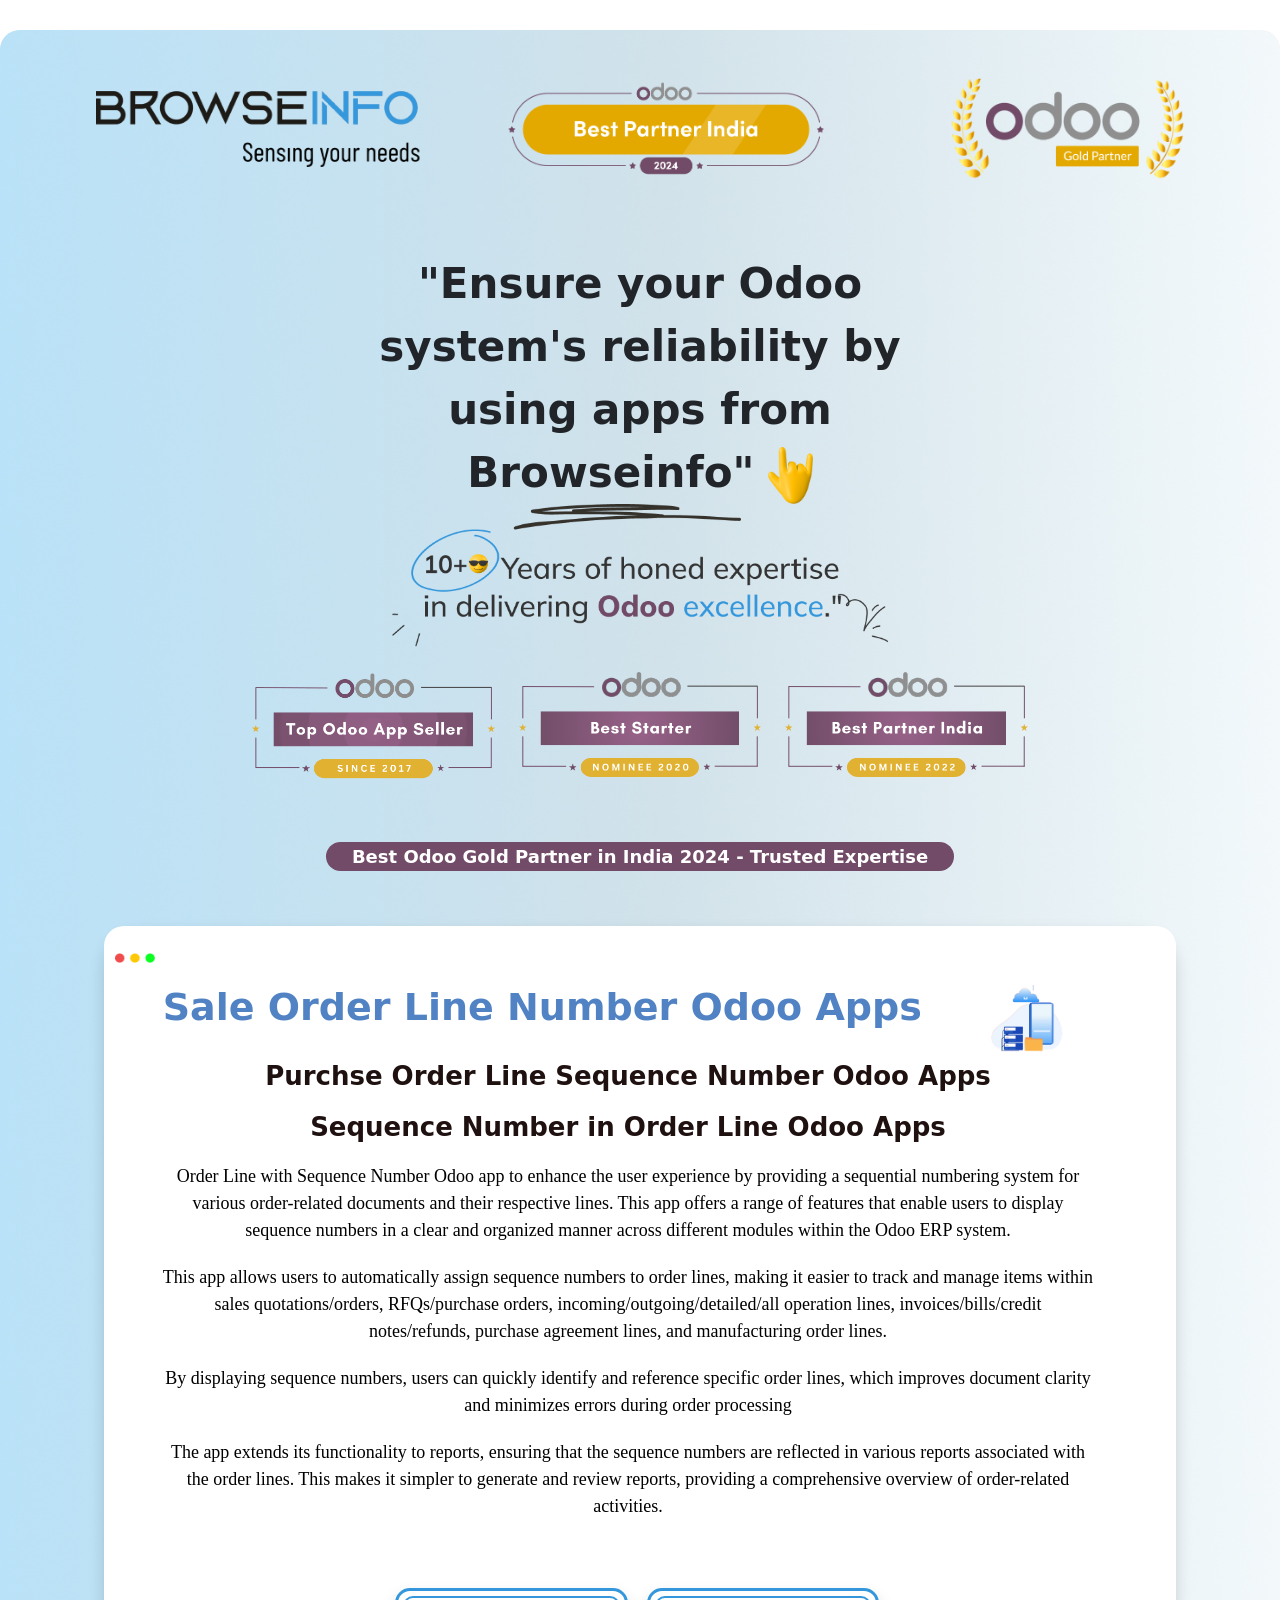
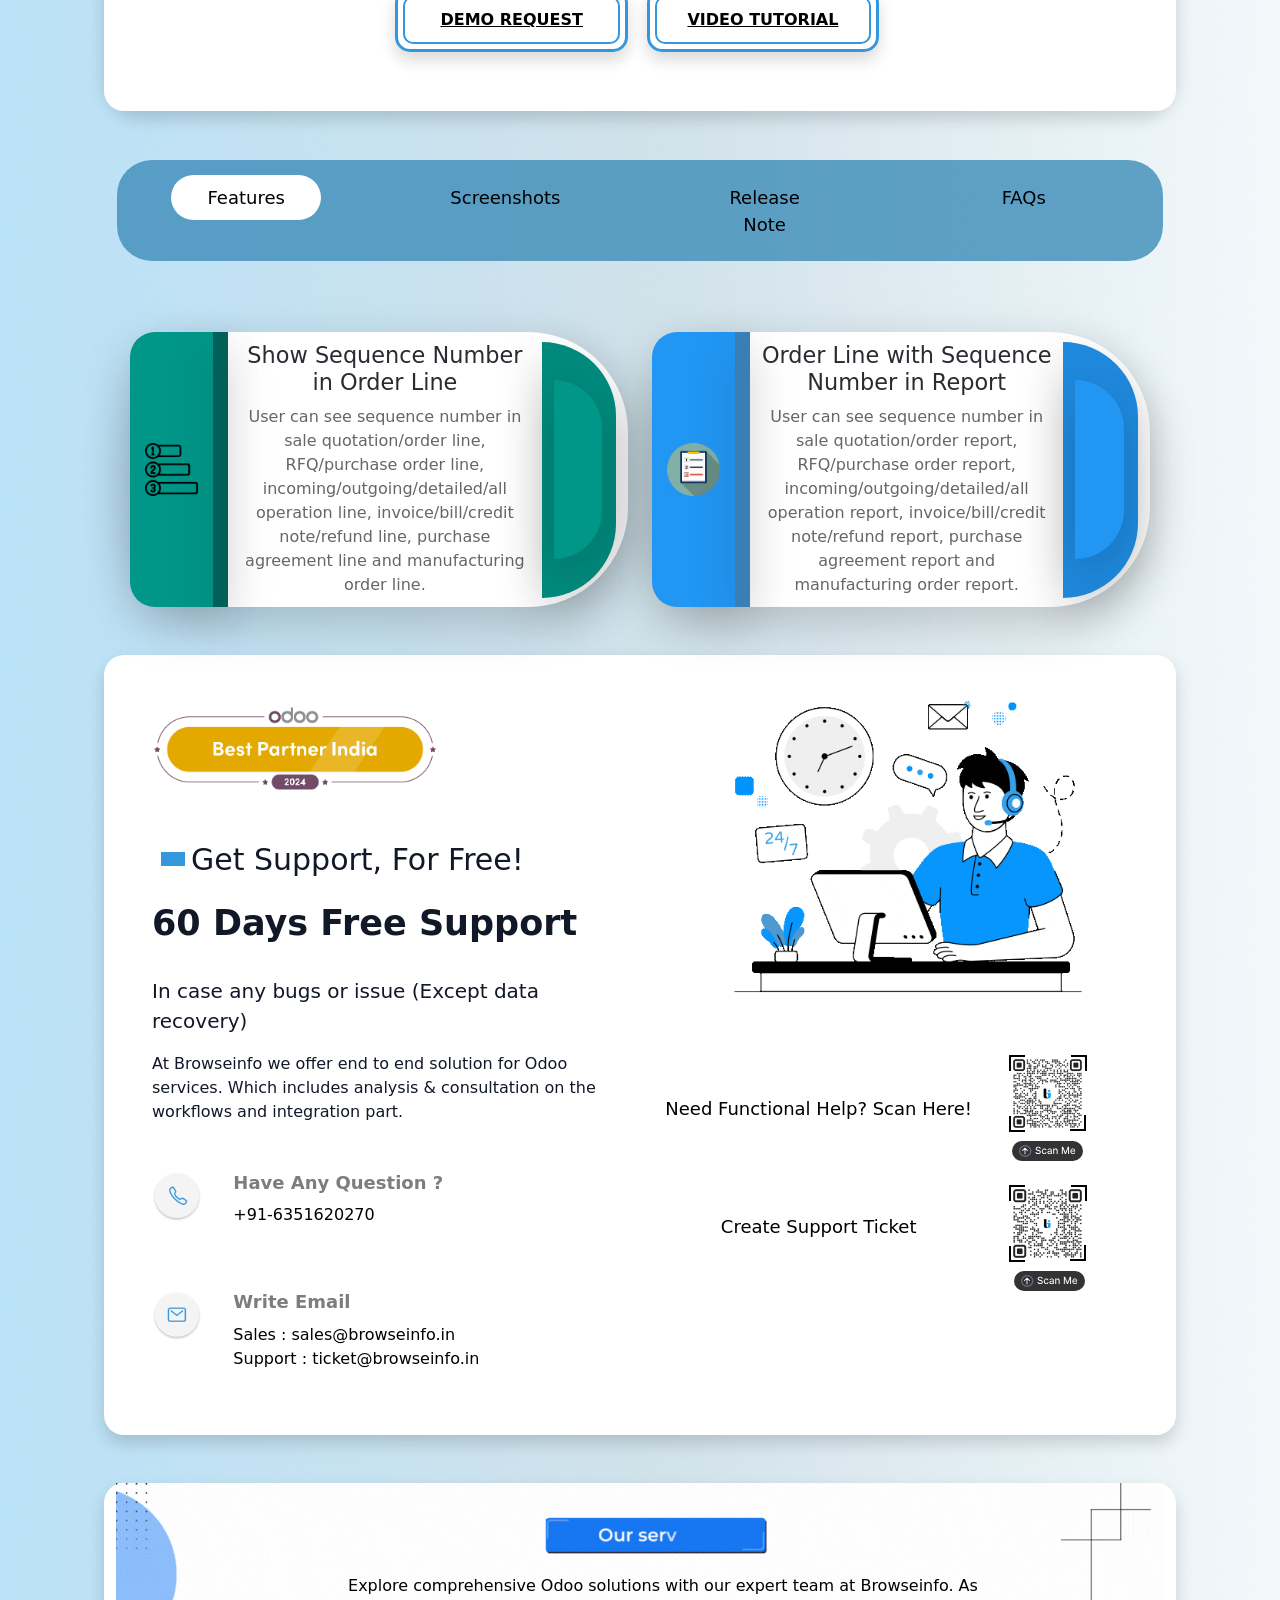
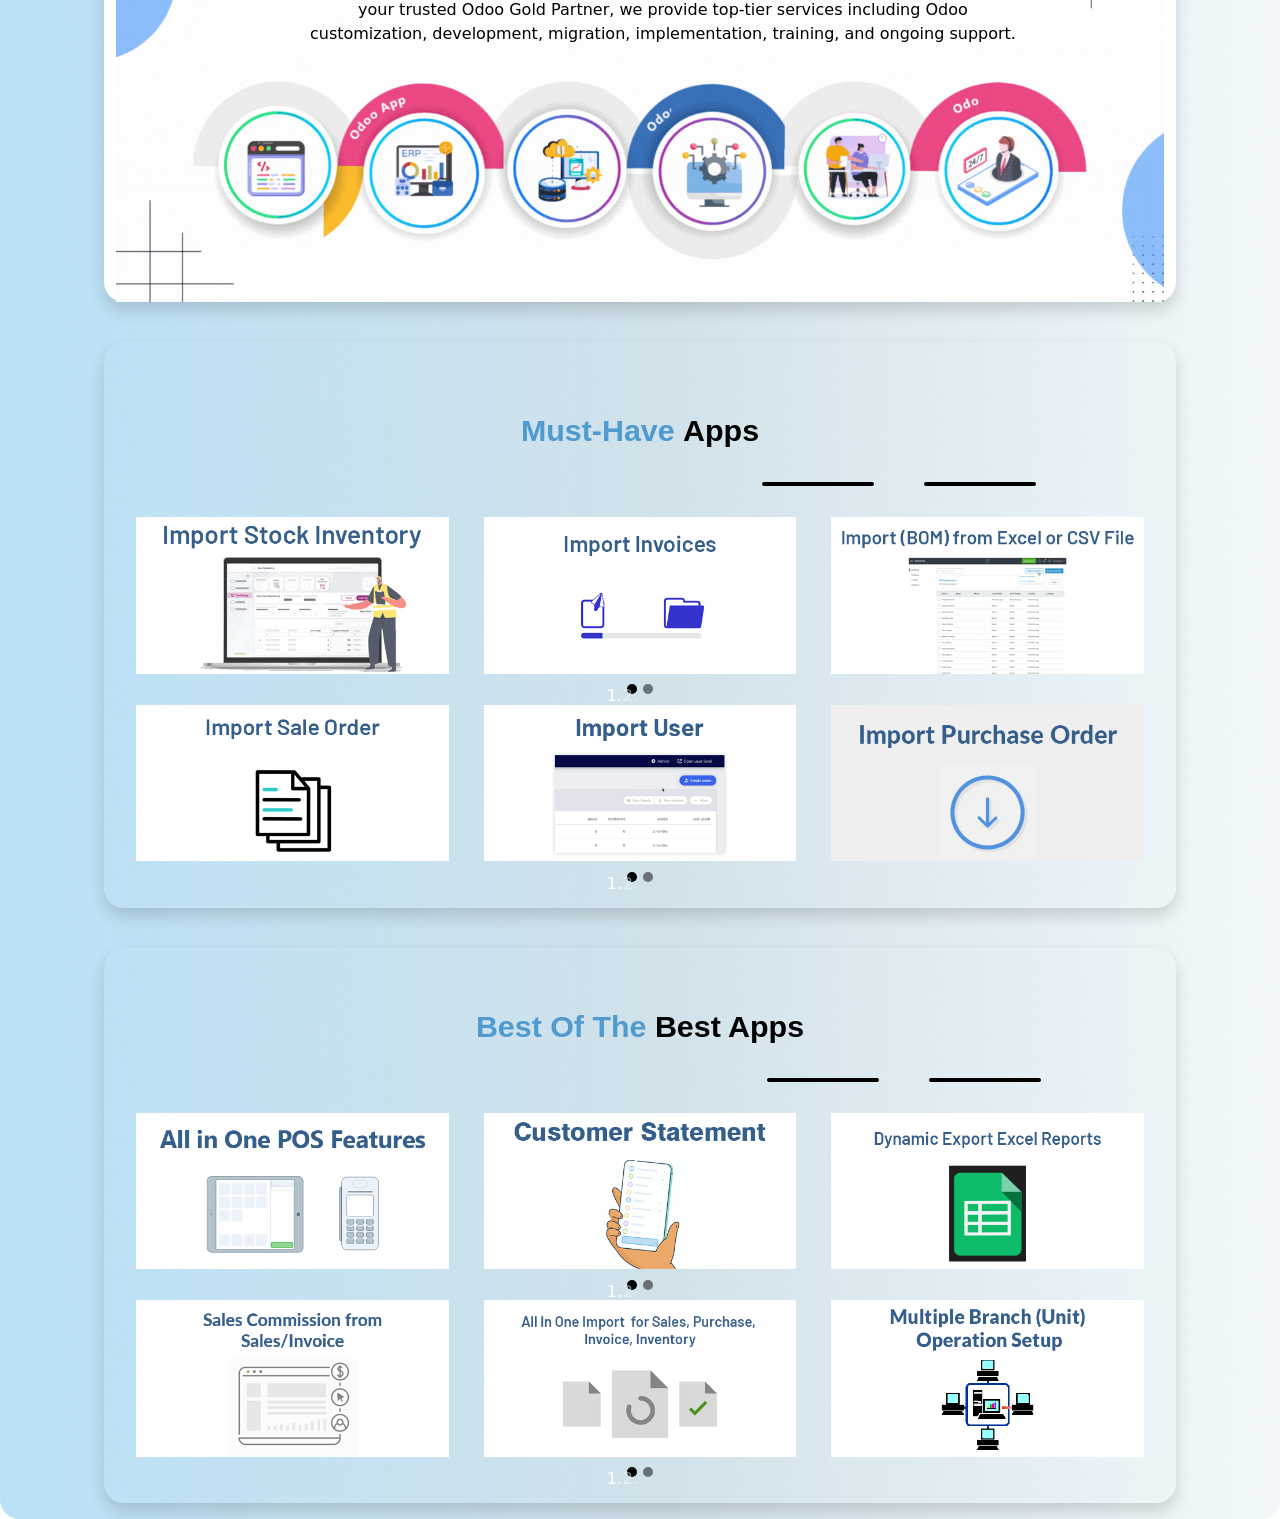
<file: bi_order_line_with_sequence_number/static/description/index.html>
<!doctype html>
<html lang="en">
<head>
    <meta charset="utf-8">
    <meta name="viewport" content="width=device-width, initial-scale=1">
    <link href="https://cdn.jsdelivr.net/npm/bootstrap@5.0.2/dist/css/bootstrap.min.css" rel="stylesheet"
          integrity="sha384-EVSTQN3/azprG1Anm3QDgpJLIm9Nao0Yz1ztcQTwFspd3yD65VohhpuuCOmLASjC" crossorigin="anonymous">
    <script type="text/javascript"
            src="https://cdnjs.cloudflare.com/ajax/libs/twitter-bootstrap/5.1.1/js/bootstrap.min.js"></script>
</head>
<body>
<section>
    <div class="bg-white" style="margin-top:30px; border-radius:20px">
        <div class="position-relative overflow-hidden" style="border-radius:20px; background-color:#EDEBE9"><img
                src="assets/main_background.jpg" alt="Snow" class="h-100 position-absolute img-fluid w-100"
                loading="lazy"><br><br>
            <div style="text-align: center;">
                <div class="position-relative">
                    <img src="assets/bi_header_logo.png" alt="Odoo Gold Partner" style="width: 85%;">
                    <img src="assets/best_partner.png" alt="Odoo Best Partner" class="position-absolute"
                         style="width: 25%; margin-left: -53%;">
                </div>
                <div class="row">
                    <div class="col-6 zn-0" style="margin-left: 20px;"><img src="assets/in_flag.gif" style="width: 4%;">
                        India&nbsp;&nbsp;&nbsp;|&nbsp;
                        <img src="assets/ml_flag.gif" style="width: 4%;"> Malaysia
                    </div>
                </div>
            </div>
            <div>
                <div class="text-center position-relative zn-1 justify-content-center d-flex mt-5">
                    <div class="col-6">
                                <span style="font-size: 42px;">
                                    <b>"Ensure your Odoo system's reliability by using apps from Browseinfo"</b>
                                    <img src="assets/yoyo.png" style="width: 7%;"/>
                                </span>
                    </div>
                </div>
                <img src="assets/Header_Banner.png" class="img-fluid position-relative mb-3" alt="Browseinfo"
                     style="margin:0px auto;display: block; width: 40%;"/>
            </div>
            <div class="container position-relative" style="width: 70%;">
                <div class="row p-5 pt-0">
                    <div class="col-4 zn-1">
                        <img src="assets/1.png" style="width: 100%; margin-top: 2px;">
                    </div>
                    <div class="col-4 zn-1">
                        <img src="assets/2.svg" style="width: 100%;">
                    </div>
                    <div class="col-4 zn-1">
                        <img src="assets/3.svg" style="width: 100%;">
                    </div>
                </div>
                <div class="text-center pb-4">
                            <span class="p-1"
                                  style="font-size: 18px; border-radius: 15px; background-color: #714B67; color: #fff; padding-left: 3% !important; padding-right: 3% !important;"><b>Best Odoo Gold Partner in India 2024 - Trusted Expertise</b></span>
                </div></div>
                <div class="row position-relative pt-lg-3 px-lg-5 pb-lg-3 p-md-4 p-3 mx-auto d-flex align-items-center"
                     style="color:#333333; font-weight:500; font-size:16px; width:95%">
                    <div class="container" style="max-width:1320px">
                        <div class="row" style="display:flex;">

                            <section style="background-color: transparent !important;">
                                <div class="container position-relative" style="text-align: center;color: white;">

                                    <section class="bg-transparent">
                                        <div class="container mt-3">
                                            <div class="row shadow" style="opacity: 5; border-radius: 35px;">
                                                <div class="align-items-center"
                                                     style="border-radius: 20px; padding: 1%;background-color:#fff ;">
                                                    <img src="assets/web_icon.png" alt="Browseinfo"
                                                         class="float-start mt-3"
                                                         style="text-align: left; width: 40px;">

                                                    <!-- App Description -->
                                                    <div class="mt-5 text-center ">
                                                        <div class="row col-12 mt-3 px-5">
                                                            <div class="col-10">
                                                                <h1 style="font-size: 38px; color: #5082c4; margin-bottom: 20px; font-weight: bold;text-align:left;">

                                                                    Sale Order Line Number Odoo Apps

                                                                </h1>
                                                            </div>
                                                            <div class="col-2">
                                                                <img src="assets/app_header.gif" alt="Browseinfo"
                                                                     style="text-align: center; width: 100%;">
                                                            </div>
                                                            <h3 class="oe_slogan bi_title"
                                                                style="color: #201111; font-size: 26px; margin-bottom: 20px;">
                                                                <b>

                                                                    Purchse Order Line Sequence Number Odoo Apps


                                                                </b></h3>
                                                            <h3 class="oe_slogan bi_title"
                                                                style="color: #201111; font-size: 26px; margin-bottom: 20px;">
                                                                <b>

                                                                    Sequence Number in Order Line Odoo Apps


                                                                </b></h3>

                                                            <p style="font-family:Inter; font-style:normal; font-weight:normal; font-size:18px; line-height: 1.5;color:#000000; margin-bottom: 20px;">
                                                                Order Line with Sequence Number Odoo app to enhance the
                                                                user experience by providing a sequential numbering
                                                                system for various order-related documents and their
                                                                respective lines. This app offers a range of features
                                                                that enable users to display sequence numbers in a clear
                                                                and organized manner across different modules within the
                                                                Odoo ERP system.</p>

                                                            <p style="font-family:Inter; font-style:normal; font-weight:normal; font-size:18px; line-height: 1.5;color:#000000; margin-bottom: 20px;">
                                                                This app allows users to automatically assign sequence
                                                                numbers to order lines, making it easier to track and
                                                                manage items within sales quotations/orders,
                                                                RFQs/purchase orders, incoming/outgoing/detailed/all
                                                                operation lines, invoices/bills/credit notes/refunds,
                                                                purchase agreement lines, and manufacturing order
                                                                lines.</p>


                                                            <p style="font-family:Inter; font-style:normal; font-weight:normal; font-size:18px; line-height: 1.5;color:#000000; margin-bottom: 20px;">
                                                                By displaying sequence numbers, users can quickly
                                                                identify and reference specific order lines, which
                                                                improves document clarity and minimizes errors during
                                                                order processing</p>
                                                            <p style="font-family:Inter; font-style:normal; font-weight:normal; font-size:18px; line-height: 1.5;color:#000000; margin-bottom: 20px;">
                                                                The app extends its functionality to reports, ensuring
                                                                that the sequence numbers are reflected in various
                                                                reports associated with the order lines. This makes it
                                                                simpler to generate and review reports, providing a
                                                                comprehensive overview of order-related activities.</p>

                                                            <!-- Demo & Video Button -->
                                                            <div class="d-none d-lg-flex justify-content-center mb-5 mt-5 align-items-center">
                                                                <a class="button shadow" target="_blank"
                                                                   href="mailto:sales@browseinfo.in?Subject=Demo%20Request%20for%20Order%20Line%20with%20Sequence%20Number%20Odoo%20Apps"
                                                                   style="border-radius: 15px; padding: 25px; font-weight: bold; color: #000; border: 3px solid #3497DB; margin-left: 2%; width: 25%;">
                                                                    <div style="border: 2px solid #3497DB; border-radius: 10px; margin: -20px; padding: 10px; font-size: 16px;">

                                                                        DEMO REQUEST

                                                                    </div>
                                                                </a><a class="button shadow" target="_blank"
                                                                       href="https://youtu.be/GMRr7UUoDn0"
                                                                       style="border-radius: 15px; padding: 25px; font-weight: bold; color: #000; border: 3px solid #3497DB; margin-left: 2%; width: 25%;">
                                                                <div style="border: 2px solid #3497DB; border-radius: 10px; margin: -20px; padding: 10px;">

                                                                    VIDEO TUTORIAL

                                                                </div>
                                                            </a>
                                                            </div>

                                                            <div class="d-lg-none d-sm-inline container">
                                                                <div class="row justify-content-center">
                                                                    <div class="col-lg-3 mb-3"
                                                                         style="padding: 10px 0px; border: 3px solid #3497DB; border-radius: 20px; margin-right: 3%;">
                                                                        <a type="button" class="btn"
                                                                           href="mailto:sales@browseinfo.in?Subject=Demo%20Request%20for%20Order%20Line%20with%20Sequence%20Number%20Odoo%20Apps"
                                                                           style="padding: 5% 23%; border: 1.5px solid #3497DB; border-radius: 10px; margin: 0% 7%; font-size: 0.8rem; color: #000 !important;">
                                                                            DEMO REQUEST
                                                                        </a>
                                                                    </div>
                                                                    <div class="col-lg-3 mb-3"
                                                                         style="padding: 10px 0px; border: 3px solid #3497DB; border-radius: 20px;">
                                                                        <a type="button" class="btn"
                                                                           href="https://youtu.be/GMRr7UUoDn0"
                                                                           style="padding: 5% 23%; border: 1.5px solid #3497DB; border-radius: 10px; margin: 0% 5%; font-size: 0.8rem; color: #000 !important;">
                                                                            VIDEO TUTORIAL
                                                                        </a>
                                                                    </div>
                                                                </div>
                                                            </div>
                                                        </div>
                                                    </div>
                                                </div>
                                            </div>
                                        </div>
                                    </section>

                                    <!-- Menu Bar -->
                                    <section class="container mt-5 bg-transparent" style="text-align: center;">
                                        <div class="tabs-container"
                                             style="width: 100%; border-radius: 50px; padding: 0.6px; margin-bottom: 20px;">
                                            <ul role="tablist" class="nav nav-tabs justify-content-around"
                                                data-tabs="tabs"
                                                style="border:none; background-color: #3f8ebacf; padding: 5px; border-radius: 35px; margin:0 auto">
                                                <li class="nav-item"
                                                    style="border-radius:10px; background-color:transparent; margin-right:10px; padding: 1%; border-bottom:0">
                                                    <a href="#feature_tab" data-bs-toggle="tab" aria-expanded="true"
                                                       class="show nav-link active"
                                                       style="width: 150px; font-size:18px; border-radius:25px; color:#000; border:1px solid transparent">Features</a>
                                                </li>
                                                <li class="nav-item"
                                                    style="border-radius:10px; background-color:transparent; margin-right:10px; padding: 1%; border-bottom:0">
                                                    <a href="#screenshots_tab" data-bs-toggle="tab"
                                                       aria-expanded="true" class="show nav-link"
                                                       style="width: 150px; font-size:18px; border-radius:25px; color:#000; border:1px solid transparent">Screenshots</a>
                                                </li>
                                                <li class="nav-item"
                                                    style="border-radius:10px; background-color:transparent; margin-right:10px; padding: 1%; border-bottom:0">
                                                    <a href="#release_note_tab" data-bs-toggle="tab"
                                                       aria-expanded="true" class="show nav-link"
                                                       style="width: 150px; font-size:18px; border-radius:25px; color:#000; border:1px solid transparent">Release
                                                        Note</a></li>
                                                <li class="nav-item"
                                                    style="border-radius:10px; background-color:transparent; margin-right:10px; padding: 1%; border-bottom:0">
                                                    <a href="#faq_tab" data-bs-toggle="tab" aria-expanded="true"
                                                       class="show nav-link"
                                                       style="width: 150px; font-size:18px; border-radius:25px; color:#000; border:1px solid transparent">FAQs</a>
                                                </li>
                                            </ul>
                                        </div>
                                        <div class="tab-content">

                                            <!-- Features -->
                                            <div id="feature_tab" class="tab-pane active">

                                                <!-- 1-2 -->
                                                <div class="row justify-content-between d-inline-flex"
                                                     style="width: 95%;">
                                                    <div class="col-lg-6 col-sm-12 p-0 bg-white shadow-lg row d-inline-flex"
                                                         style="margin-top: 5%; border-radius: 100px; min-height: 125px;">
                                                        <div class="shadow-lg col-2 d-flex align-items-center justify-content-center"
                                                             style="background-color: #009688; border-top-left-radius: 25px; border-bottom-left-radius: 25px;">
                                                            <img src="features/1_feature.png" style="width: 90%;"/>
                                                        </div>
                                                        <div class="col-1 p-0 shadow-lg"
                                                             style="background-color: #016057; width: 3%;">
                                                        </div>
                                                        <div class="col-6 d-grid align-items-center"
                                                             style="padding: 10px; width: 63%;">
                                                            <h2 style="color: #2A2C32; margin: 0; font-size: 1.4em;">
                                                                Show Sequence Number in Order Line
                                                            </h2>
                                                            <p style="margin: 10px 0 0 0; color: #666; font-size: 1em;">
                                                                User can see sequence number in sale quotation/order
                                                                line, RFQ/purchase order line,
                                                                incoming/outgoing/detailed/all operation line,
                                                                invoice/bill/credit note/refund line, purchase agreement
                                                                line and manufacturing order line.
                                                            </p>
                                                        </div>
                                                        <div class="col-2 d-flex align-items-center shadow-lg"
                                                             style="border-radius: 0px 150px 150px 0; background-color: #008A7D; margin: 2% 0%; width: 15%;">
                                                            <div class="circle1s shadow-lg"
                                                                 style="height: 70%; width: 95%; border-radius: 0px 100px 100px 0; background-color: #009688;"></div>
                                                        </div>
                                                    </div>

                                                    <div class="col-lg-6 col-sm-12 p-0 bg-white shadow-lg row d-inline-flex"
                                                         style="margin-top: 5%; border-radius: 100px; min-height: 125px;">
                                                        <div class="shadow-lg col-2 d-flex align-items-center justify-content-center"
                                                             style="background-color: #2196F3; border-top-left-radius: 25px; border-bottom-left-radius: 25px;">
                                                            <img src="features/2_features.png" style="width: 90%;"/>
                                                        </div>
                                                        <div class="col-1 p-0 shadow-lg"
                                                             style="background-color: #3A7EB6; width: 3%;">
                                                        </div>
                                                        <div class="col-6 d-grid align-items-center"
                                                             style="padding: 10px; width: 63%;">
                                                            <h2 style="color: #2A2C32; margin: 0; font-size: 1.4em;">
                                                                Order Line with Sequence Number in Report

                                                            </h2>
                                                            <p style="margin: 10px 0 0 0; color: #666; font-size: 1em;">
                                                                User can see sequence number in sale quotation/order
                                                                report, RFQ/purchase order report,
                                                                incoming/outgoing/detailed/all operation report,
                                                                invoice/bill/credit note/refund report, purchase
                                                                agreement report and manufacturing order report.
                                                            </p>
                                                        </div>
                                                        <div class="col-2 d-flex align-items-center shadow-lg"
                                                             style="border-radius: 0px 150px 150px 0; background-color: #1F89DD; margin: 2% 0%; width: 15%;">
                                                            <div class="circle1s shadow-lg"
                                                                 style="height: 70%; width: 95%; border-radius: 0px 100px 100px 0; background-color: #2196F3;"></div>
                                                        </div>
                                                    </div>
                                                </div>

                                            </div>


                                            <!-- Screenshots -->
                                            <div id="screenshots_tab" class="container tab-pane fade"
                                                 style="text-align: left !important;">
                                                <div class="row text-dark">
                                                    <!-- Screenshot Start -->
                                                    <!--                                                <---------1-->
                                                    <div class="col-lg-8 col-sm-12 mt-5 mb-5">
                                                        <img src="1.png"
                                                             style="width: 100%; border-radius: 15px;">
                                                    </div>
                                                    <div class="col-lg-4 col-sm-12 mt-5 mb-5"
                                                         style="display: flex; align-items: center;">
                                                        <div>
                                                            <h2>
                                                                <b>Display Order Line Sequence Number Access Rights
                                                                </b>
                                                            </h2>
                                                            <p class="mt-4">Under user configuration, User can enable or
                                                                disable "Display Order Line Sequence Number" option to
                                                                show or hide order line sequence.
                                                            </p>
                                                        </div>
                                                    </div>

                                                    <hr class="d-lg-none">

                                                    <!-- 2 -->
                                                    <div class="col-lg-4 col-sm-12 mt-5 mb-5"
                                                         style="display: flex; align-items: center;">
                                                        <div>
                                                            <h2>
                                                                <b>Show Order Line Sequence in Sale Order
                                                                </b>
                                                            </h2>
                                                            <p class="mt-4">User can view the sequence number in sale
                                                                order line.
                                                            </p>
                                                        </div>
                                                    </div>
                                                    <div class="col-lg-8 col-sm-12 mt-5 mb-5">
                                                        <img src="2.png" style="width: 100%; border-radius: 15px;">
                                                    </div>

                                                    <hr class="d-lg-none">


                                                    <!--                                                   3-->
                                                    <div class="col-lg-8 col-sm-12 mt-5 mb-5">
                                                        <img src="3.png"
                                                             style="width: 100%; border-radius: 15px;">
                                                    </div>
                                                    <div class="col-lg-4 col-sm-12 mt-5 mb-5"
                                                         style="display: flex; align-items: center;">
                                                        <div>
                                                            <h2>
                                                                <b>Order Line Sequence in Sale Order Report
                                                                </b>
                                                            </h2>
                                                            <p class="mt-4"></p>
                                                        </div>
                                                    </div>

                                                    <hr class="d-lg-none">

                                                    <!-- 4 -->
                                                    <div class="col-lg-4 col-sm-12 mt-5 mb-5"
                                                         style="display: flex; align-items: center;">
                                                        <div>
                                                            <h2>
                                                                <b>Show Order Line Sequence in Purchase Agreement
                                                                </b>
                                                            </h2>
                                                            <p class="mt-4">User can view the sequence number in
                                                                purchase agreement line.
                                                            </p>
                                                        </div>
                                                    </div>
                                                    <div class="col-lg-8 col-sm-12 mt-5 mb-5">
                                                        <img src="4.png"
                                                             style="width: 100%; border-radius: 15px;">
                                                    </div>

                                                    <hr class="d-lg-none">


                                                    <!--                                                    5-->
                                                    <div class="col-lg-8 col-sm-12 mt-5 mb-5">
                                                        <img src="5.png"
                                                             style="width: 100%; border-radius: 15px;">
                                                    </div>
                                                    <div class="col-lg-4 col-sm-12 mt-5 mb-5"
                                                         style="display: flex; align-items: center;">
                                                        <div>
                                                            <h2>
                                                                <b>Order Line Sequence in Purchase Agreement Report
                                                                </b>
                                                            </h2>
                                                            <p class="mt-4"></p>
                                                        </div>
                                                    </div>

                                                    <hr class="d-lg-none">

                                                    <!-- 6 -->
                                                    <div class="col-lg-4 col-sm-12 mt-5 mb-5"
                                                         style="display: flex; align-items: center;">
                                                        <div>
                                                            <h2>
                                                                <b>Show Order Line Sequence in Purchase Order
                                                                </b>
                                                            </h2>
                                                            <p class="mt-4">User can view the sequence number in
                                                                purchase order line.
                                                            </p>
                                                        </div>
                                                    </div>
                                                    <div class="col-lg-8 col-sm-12 mt-5 mb-5">
                                                        <img src="6.png"
                                                             style="width: 100%; border-radius: 15px;">
                                                    </div>

                                                    <hr class="d-lg-none">


                                                    <!--  7-->
                                                    <div class="col-lg-8 col-sm-12 mt-5 mb-5">
                                                        <img src="7.png"
                                                             style="width: 100%; border-radius: 15px;">
                                                    </div>
                                                    <div class="col-lg-4 col-sm-12 mt-5 mb-5"
                                                         style="display: flex; align-items: center;">
                                                        <div>
                                                            <h2>
                                                                <b>Order Line Sequence in Purchase Order Report
                                                                </b>
                                                            </h2>
                                                            <p class="mt-4"></p>
                                                        </div>
                                                    </div>

                                                    <hr class="d-lg-none">

                                                    <!-- 8 -->
                                                    <div class="col-lg-4 col-sm-12 mt-5 mb-5"
                                                         style="display: flex; align-items: center;">
                                                        <div>
                                                            <h2>
                                                                <b>Show Order Line Sequence in Delivery Order
                                                                </b>
                                                            </h2>
                                                            <p class="mt-4">User can view the sequence number in
                                                                delivery order line.
                                                            </p>
                                                        </div>
                                                    </div>
                                                    <div class="col-lg-8 col-sm-12 mt-5 mb-5">
                                                        <img src="8.png"
                                                             style="width: 100%; border-radius: 15px;">
                                                    </div>

                                                    <hr class="d-lg-none">


                                                    <!--  9-->
                                                    <div class="col-lg-8 col-sm-12 mt-5 mb-5">
                                                        <img src="9.png"
                                                             style="width: 100%; border-radius: 15px;">
                                                    </div>
                                                    <div class="col-lg-4 col-sm-12 mt-5 mb-5"
                                                         style="display: flex; align-items: center;">
                                                        <div>
                                                            <h2>
                                                                <b>Order Line Sequence in Delivery Order Report
                                                                </b>
                                                            </h2>
                                                            <p class="mt-4"></p>
                                                        </div>
                                                    </div>

                                                    <hr class="d-lg-none">

                                                    <!-- 10 -->
                                                    <div class="col-lg-4 col-sm-12 mt-5 mb-5"
                                                         style="display: flex; align-items: center;">
                                                        <div>
                                                            <h2>
                                                                <b>Show Order Line Sequence in an Invoice
                                                                </b>
                                                            </h2>
                                                            <p class="mt-4">User can view the sequence number in an
                                                                invoice line.
                                                            </p>
                                                        </div>
                                                    </div>
                                                    <div class="col-lg-8 col-sm-12 mt-5 mb-5">
                                                        <img src="10.png"
                                                             style="width: 100%; border-radius: 15px;">
                                                    </div>

                                                    <hr class="d-lg-none">


                                                    <!--  11-->
                                                    <div class="col-lg-8 col-sm-12 mt-5 mb-5">
                                                        <img src="11.png"
                                                             style="width: 100%; border-radius: 15px;">
                                                    </div>
                                                    <div class="col-lg-4 col-sm-12 mt-5 mb-5"
                                                         style="display: flex; align-items: center;">
                                                        <div>
                                                            <h2>
                                                                <b>Order Line Sequence in an Invoice Report
                                                                </b>
                                                            </h2>
                                                            <p class="mt-4"></p>
                                                        </div>
                                                    </div>


                                                    <hr class="d-lg-none">


                                                    <!-- 12 -->
                                                    <div class="col-lg-4 col-sm-12 mt-5 mb-5"
                                                         style="display: flex; align-items: center;">
                                                        <div>
                                                            <h2>
                                                                <b>Show Order Line Sequence in Manufacturing Order
                                                                </b>
                                                            </h2>
                                                            <p class="mt-4">User can view the sequence number in
                                                                manufacturing order line.
                                                            </p>
                                                        </div>
                                                    </div>
                                                    <div class="col-lg-8 col-sm-12 mt-5 mb-5">
                                                        <img src="10.png"
                                                             style="width: 100%; border-radius: 15px;">
                                                    </div>

                                                    <hr class="d-lg-none">


                                                    <div class="col-lg-8 col-sm-12 mt-5 mb-5">
                                                        <img src="13.png"
                                                             style="width: 100%; border-radius: 15px;">
                                                    </div>
                                                    <div class="col-lg-4 col-sm-12 mt-5 mb-5"
                                                         style="display: flex; align-items: center;">
                                                        <div>
                                                            <h2>
                                                                <b>Order Line Sequence in Manufacturing Report
                                                                </b>
                                                            </h2>
                                                            <p class="mt-4"></p>
                                                        </div>
                                                    </div>


                                                    <hr class="d-lg-none">


                                                    <!-- Screenshot End -->
                                                </div>
                                            </div>


                                            <!-- Release Note -->
                                            <div id="release_note_tab" class="container tab-pane fade">
                                                <div class="" style="margin-top: 30px; border-radius: 20px;">
                                                    <div class="col-12 px-0 pb-lg-5 position-relative overflow-hidden"
                                                         style="border-radius: 20px;">
                                                        <div class="row position-relative pt-lg-5 px-lg-5 pb-lg-3 p-md-4 p-3 mx-auto d-flex align-items-center"
                                                             style="color: #333333; font-weight: 500; font-size: 16px; width: 95%;">
                                                            <div class="container" style="max-width: 1320px;">
                                                                <div class="row"
                                                                     style="display: flex; flex-wrap: wrap; padding: 35px 35px;">
                                                                    <!-- Version Start -->
                                                                    <div class="row mb-3 pt-3 pb-3 text-center">
                                                                        <div class="col-md-6 themed-grid-col">
                                                                            <h3 class="mbr-section-subtitle mbr-fonts-style display-5"
                                                                                style="line-height: 139%; font-size: 1.5rem; word-break: break-word; word-wrap: break-word; font-weight: 400;">
                                                                                <strong style="font-weight: bold; line-height: 139%;">
                                                                                    Version : <code
                                                                                        style="font-size: 1.3rem; color: red;">
                                                                                    18.0.0.0 </code>
                                                                                </strong>
                                                                                <br>
                                                                                <span class="font-italic"
                                                                                      style="font-style: italic;">7 November 2024</span>
                                                                            </h3>
                                                                        </div>
                                                                        <div class="col-md-6 themed-grid-col">
                                                                            <p style="font-style:normal; font-weight:normal; font-size:18px; line-height:162.5%; text-align:center; color:#000000">
                                                                                Initial release of the app.</p>
                                                                        </div>
                                                                        <hr style="height: 0.3rem; width: 90%; color: black; margin-left: 75px;">
                                                                    </div>
                                                                    <!-- Version End -->
                                                                </div>
                                                            </div>
                                                        </div>
                                                    </div>
                                                </div>
                                            </div>


                                            <!-- FAQs -->
                                            <div id="faq_tab" class="container tab-pane fade">
                                                <div id="faq" style="margin-top:40px; border-radius:20px">
                                                    <div class="col-12 px-0 pb-lg-5 position-relative overflow-hidden"
                                                         style="border-radius:20px;">
                                                        <div class="row position-relative px-lg-5 pb-lg-3 p-md-4 p-3 mx-auto d-flex align-items-center"
                                                             style="color:#333333; font-weight:500; font-size:16px; width:95%">
                                                            <div class="container" style="max-width: 1320px;">
                                                                <div class="m-4">
                                                                    <div class="accordion" id="bi_faq">
                                                                        <div class="accordion-item"
                                                                             style="background-color: transparent; border: none;">
                                                                            <h2 class="accordion-header" id="faq_one">
                                                                                <a class="accordion-button"
                                                                                   data-bs-toggle="collapse"
                                                                                   data-bs-target="#faq_one_ans"
                                                                                   aria-expanded="true"
                                                                                   aria-controls="faq_one_ans"
                                                                                   style="background-color: transparent;text-decoration: none !important;">
                                                                                    <span style="font-style:normal; font-weight:normal; font-size:18px; line-height:162.5%; text-align:center; color:#000000"> Can I Use this module with Odoo Online ? </span>
                                                                                </a>
                                                                            </h2>
                                                                            <div id="faq_one_ans"
                                                                                 class="accordion-collapse collapse"
                                                                                 data-parent="#accordion"
                                                                                 aria-labelledby="faq_one">
                                                                                <div class="accordion-body"
                                                                                     style=" font-style:normal; font-weight:normal; font-size:18px; line-height:162.5%; color:#000000; background: #ffff;text-align: left;">
                                                                                    This Odoo app can not be used with
                                                                                    Odoo Online (SaaS).
                                                                                </div>
                                                                            </div>
                                                                        </div>
                                                                        <div class="accordion-item"
                                                                             style="background-color: transparent;     border: none;">
                                                                            <h2 class="accordion-header" id="faq_two">
                                                                                <a class="accordion-button"
                                                                                   data-bs-toggle="collapse"
                                                                                   data-bs-target="#faq_two_ans"
                                                                                   aria-expanded="true"
                                                                                   aria-controls="faq_two_ans"
                                                                                   style="background-color: transparent !important; text-decoration: none !important;">
                                                                                    <span style="font-style:normal; font-weight:normal; font-size:18px; line-height:162.5%; text-align:center; color:#000000">Do I got free support when I buy an App ? </span>
                                                                                </a>
                                                                            </h2>
                                                                            <div id="faq_two_ans"
                                                                                 class="accordion-collapse collapse"
                                                                                 data-parent="#accordion"
                                                                                 aria-labelledby="faq_two">
                                                                                <div class="accordion-body"
                                                                                     style=" font-style:normal; font-weight:normal; font-size:18px; line-height:162.5%; color:#000000; background: #ffff;text-align: left;">
                                                                                    Yes, <strong> 60 Days Free
                                                                                    Support</strong> Is provided with
                                                                                    module in case any bug or issue with
                                                                                    module.
                                                                                </div>
                                                                            </div>
                                                                        </div>
                                                                        <div class="accordion-item"
                                                                             style="background-color: transparent;     border: none;">
                                                                            <h2 class="accordion-header" id="faq_three">
                                                                                <a class="accordion-button"
                                                                                   data-bs-toggle="collapse"
                                                                                   data-bs-target="#faq_three_ans"
                                                                                   aria-expanded="true"
                                                                                   aria-controls="faq_three_ans"
                                                                                   style="background-color: transparent !important; text-decoration: none !important;">
                                                                                    <span style="font-style:normal; font-weight:normal; font-size:18px; line-height:162.5%; text-align:center; color:#000000"> Do I have to buy module for each version ? </span>
                                                                                </a>
                                                                            </h2>
                                                                            <div id="faq_three_ans"
                                                                                 class="accordion-collapse collapse"
                                                                                 data-parent="#accordion"
                                                                                 aria-labelledby="faq_three">
                                                                                <div class="accordion-body"
                                                                                     style=" font-style:normal; font-weight:normal; font-size:18px; line-height:162.5%; color:#000000; background: #ffff; text-align: left;">
                                                                                    <strong>Yes,</strong> Starting
                                                                                    version 13.0, Every version of the
                                                                                    module is sold separately.
                                                                                </div>
                                                                            </div>
                                                                        </div>
                                                                        <div class="accordion-item"
                                                                             style="background-color: transparent;     border: none;">
                                                                            <h2 class="accordion-header" id="faq_four">
                                                                                <a class="accordion-button"
                                                                                   data-bs-toggle="collapse"
                                                                                   data-bs-target="#faq_four_ans"
                                                                                   aria-expanded="true"
                                                                                   aria-controls="faq_four_ans"
                                                                                   style="    background-color: transparent !important; text-decoration: none !important;">
                                                                                    <span style="font-style:normal; font-weight:normal; font-size:18px; line-height:162.5%; text-align:center; color:#000000"> How can I install the module I bought ? </span>
                                                                                </a>
                                                                            </h2>
                                                                            <div id="faq_four_ans"
                                                                                 class="accordion-collapse collapse"
                                                                                 data-parent="#accordion"
                                                                                 aria-labelledby="faq_four">
                                                                                <div class="accordion-body"
                                                                                     style=" font-style:normal; font-weight:normal; font-size:18px; line-height:162.5%; color:#000000; background: #ffff; text-align: left;">
                                                                                    You need to copy paste the module
                                                                                    that is inside the zip file to your
                                                                                    addons folder. If you are installing
                                                                                    the module into an existing
                                                                                    database, you need to enable the
                                                                                    Technical Features to click on Apps
                                                                                    > Update Modules List. Your new
                                                                                    module will now appear in the list
                                                                                    of modules that you can install.
                                                                                </div>
                                                                            </div>
                                                                        </div>
                                                                        <div class="accordion-item"
                                                                             style="    background-color: transparent; border: none;">
                                                                            <h2 class="accordion-header" id="faq_five">
                                                                                <a class="accordion-button"
                                                                                   data-bs-toggle="collapse"
                                                                                   data-bs-target="#faq_five_ans"
                                                                                   aria-expanded="true"
                                                                                   aria-controls="faq_five_ans"
                                                                                   style="    background-color: transparent !important; text-decoration: none !important;">
                                                                                    <span style="font-style:normal; font-weight:normal; font-size:18px; line-height:162.5%; text-align:center; color:#000000"> The module I bought doesn't work, What should I do ? </span>
                                                                                </a>
                                                                            </h2>
                                                                            <div id="faq_five_ans"
                                                                                 class="accordion-collapse collapse"
                                                                                 data-parent="#accordion"
                                                                                 aria-labelledby="faq_five">
                                                                                <div class="accordion-body"
                                                                                     style="font-style:normal; font-weight:normal; font-size:18px; line-height:162.5%; color:#000000; background: #ffff; text-align: left;">
                                                                                    Please raise your ticket to use on
                                                                                    <a href="mailto:ticket@browseinfo.in"
                                                                                       style="color:blue;">
                                                                                        <strong>ticket@browseinfo.in</strong>
                                                                                    </a> We will back to you shortly.
                                                                                </div>
                                                                            </div>
                                                                        </div>
                                                                    </div>
                                                                </div>
                                                            </div>
                                                        </div>
                                                    </div>
                                                </div>
                                            </div>
                                        </div>
                                    </section>

                                    <!-- Support -->
                                    <section class="mt-5 bg-transparent">
                                        <div class="container">
                                            <div class="row shadow mt-5 bg-white" style="border-radius: 20px;">
                                                <div class="col-lg-6 col-sm-12 ps-5" style="text-align: left;">
                                                    <div class="mt-5">
                                                        <img src="assets/best_partner.png" style="width: 60%;">
                                                    </div>
                                                    <div class="row mt-5">
                                                        <div class="rectangle"
                                                             style="text-align: right; height: 14px; width: 2px; background-color: #3497DB; margin-top: 10px; margin-left: 21px;"></div>
                                                        <div class="col-10 mb-3">
                                                            <h2 class="text-left"
                                                                style="text-align: left; font-size: 30px; color: #111827; margin-left: -6px;">
                                                                Get Support, For Free! </h2>
                                                        </div>
                                                    </div>
                                                    <h2 class="text-left"
                                                        style="font-weight: bold; font-size: 35px; color: #111827;"> 60
                                                        Days Free Support </h2>
                                                    <br/>
                                                    <p class="detail-box lh-base"
                                                       style="font-size: 20px; color: #111827;">In case any bugs or
                                                        issue (Except data recovery)</p>
                                                    <p class="detail-box lh-base"
                                                       style="font-size: 16px; color: #111827;"> At Browseinfo we offer
                                                        end to end solution for Odoo services. Which includes analysis &
                                                        consultation on the workflows and integration part. </p>
                                                    <div class="container mt-5 ps-0">
                                                        <div class="row">
                                                            <div class="col-2">
                                                                <img src="assets/call.png" width="50" height="50">
                                                            </div>
                                                            <div class="col-8" style="text-align: left;">
                                                                <h4 style="font-size: 18px;font-weight: 700;margin: 0 0 10px 0; color: #7D7D7D;">
                                                                    Have Any Question ?</h4>
                                                                <p style="color: black;">+91-6351620270</p>
                                                            </div>
                                                        </div>
                                                        <div class="row mt-5 mb-5">
                                                            <div class="col-2">
                                                                <img src="assets/mail.png" width="50" height="50">
                                                            </div>
                                                            <div class="col-8" style="text-align: left;">
                                                                <h4 style="font-size: 18px;font-weight: 700;margin: 0 0 10px 0; color: #7D7D7D;">
                                                                    Write Email</h4>
                                                                <p style="color: black;"> Sales : sales@browseinfo.in
                                                                    <br/> Support : ticket@browseinfo.in </p>
                                                            </div>
                                                        </div>
                                                    </div>
                                                </div>
                                                <div class="col-lg-6 col-lg-6 text-center pb-5">
                                                    <img src="assets/support_image.gif" style="width: 75%;">
                                                    <br/>
                                                    <div class="row align-items-center mt-3">
                                                        <div class="col-8">
                                                            <span style="color: black; font-size: 18px;">Need Functional Help? Scan Here!</span>
                                                        </div>
                                                        <div class="col-4">
                                                            <img src="assets/Functional_QR.svg"
                                                                 class="float-start h-auto img-fluid w-auto" style="">
                                                        </div>
                                                        <div class="w-100"></div>
                                                        <div class="col-8">
                                                            <span style="color: black; font-size: 18px;">Create Support Ticket</span>
                                                        </div>
                                                        <div class="col-4 mt-4">
                                                            <img src="assets/Support_QR.svg"
                                                                 class="float-start h-auto img-fluid w-auto" style="">
                                                        </div>
                                                    </div>
                                                </div>
                                            </div>
                                        </div>
                                    </section>

                                    <!-- Multi Language -->


                                    <!-- Our Services -->
                                    <section class="bg-transparent">
                                        <div class="container">
                                            <div class="row align-items-center shadow bg-white mt-5"
                                                 style="border-radius: 20px; ">
                                                <img src="assets/BI_services.gif" alt="Snow" style="width:100%;">
                                                <div class="centered position-absolute"
                                                     style="margin-bottom: 15%; color: black; text-wrap: balance; width: 90%; margin-left: 6%;">
                                                    Explore comprehensive Odoo solutions with our expert team at
                                                    Browseinfo. As your trusted Odoo Gold Partner, we provide top-tier
                                                    services including Odoo customization, development, migration,
                                                    implementation, training, and ongoing support.
                                                </div>
                                            </div>
                                        </div>
                                    </section>


                                    <!-- Must Have Apps -->
                                    <section class="container shadow bg-transparent"
                                             style="background-color: #fafbff; padding: 15px; border-radius: 20px; margin-top: 40px !important;">
                                        <br>
                                        <br>
                                        <div class="container align-items-center"
                                             style="margin-bottom:10px; margin-top: 10px;">
                                            <h2 class="mb-3"
                                                style="font-family:'Inter', sans-serif; font-style:normal; font-weight:bold; font-size:calc(1.1rem + 1vw); line-height:103%; text-transform:capitalize; color:#4F9ACF; text-align: center; margin-bottom: 5rem !important;">
                                                Must-Have <span
                                                    style="color:#000000; font-weight:600; font-size:calc(1.1rem + 1vw)"> Apps </span>
                                            </h2>
                                            <div class="divider-custom"
                                                 style="margin: 1.25rem; width: 100%; display: flex;justify-content: center; align-items: center; width: 100%; padding-right: calc(var(--bs-gutter-x)* 0.5); padding-left: 260px; margin-right: auto; margin-left: 135px; margin-top: -55px;">
                                                <div class="divider-custom-line"
                                                     style=" width: 100%; max-width: 7rem; height: 0.25rem; background-color: #000000; border-radius: 1rem; border-color: #000000;"></div>
                                                <div style="font-size: 2rem; margin-top:-22px;"
                                                     class="divider-custom-icon">
                                                    <span style="display: inline-block; height: 1em; overflow: visible; vertical-align: -0.125em; padding-left: 25px; padding-right: 25px; color:black;"
                                                          class="fa fa-plus-circle"></span>
                                                </div>
                                                <div style=" width: 100%; max-width: 7rem;height: 0.25rem; background-color: #000000;border-radius: 1rem; border-color: #000000;"
                                                     class="divider-custom-line"></div>
                                            </div>
                                        </div>
                                        <div id="RelatedAppCarouselOne" class="row carousel slide mt64 mb32"
                                             data-bs-ride="carousel" data-interval="80000">
                                            <div class="carousel-inner text-center">
                                                <div class="carousel-item active">
                                                    <div class="col-xs-12 col-sm-4 col-md-4 mb16 mt16"
                                                         style="float:left">
                                                        <a href="https://apps.odoo.com/apps/modules/18.0/import_inventory/"
                                                           target="_blank">
                                                            <img src="related/import_inventory.gif" style="width: 90%;">
                                                        </a>
                                                    </div>
                                                    <div class="col-xs-12 col-sm-4 col-md-4 mb16 mt16"
                                                         style="float:left">
                                                        <a href="https://apps.odoo.com/apps/modules/18.0/import_invoice/"
                                                           target="_blank">
                                                            <img src="related/import_invoice.gif" style="width: 90%;">
                                                        </a>
                                                    </div>
                                                    <div class="col-xs-12 col-sm-4 col-md-4 mb16 mt16"
                                                         style="float:left">
                                                        <a href="https://apps.odoo.com/apps/modules/18.0/import_bom/"
                                                           target="_blank">
                                                            <img src="related/import_bom.gif" style="width: 90%;">
                                                        </a>
                                                    </div>
                                                </div>
                                                <div class="carousel-item">
                                                    <div class="col-xs-12 col-sm-4 col-md-4 mb16 mt16"
                                                         style="float:left">
                                                        <a href="https://apps.odoo.com/apps/modules/18.0/import_attendances/"
                                                           target="_blank">
                                                            <img src="related/import_attendances.gif"
                                                                 style="width: 90%;">
                                                        </a>
                                                    </div>
                                                    <div class="col-xs-12 col-sm-4 col-md-4 mb16 mt16"
                                                         style="float:left">
                                                        <a href="https://apps.odoo.com/apps/modules/18.0/bi_import_product/"
                                                           target="_blank">
                                                            <img src="related/bi_import_product.gif"
                                                                 style="width: 90%;">
                                                        </a>
                                                    </div>
                                                    <div class="col-xs-12 col-sm-4 col-md-4 mb16 mt16"
                                                         style="float:left">
                                                        <a href="https://apps.odoo.com/apps/modules/18.0/import_lead/"
                                                           target="_blank">
                                                            <img src="related/import_lead.gif" style="width: 90%;">
                                                        </a>
                                                    </div>
                                                </div>
                                                <a class="carousel-control-prev" href="#RelatedAppCarouselOne"
                                                   data-bs-slide="prev" style="width:35px;">
                                                        <span class="">
                                                            <i class="fa fa-chevron-left" style="font-size:24px"></i>
                                                        </span>
                                                </a>
                                                <a class="carousel-control-next" href="#RelatedAppCarouselOne"
                                                   data-bs-slide="next" style="width:35px;">
                                                        <span class="">
                                                            <i class="fa fa-chevron-right" style="font-size:24px"></i>
                                                        </span>
                                                </a>
                                            </div>
                                            <ol class="carousel-indicators position-relative" style="margin: 1% 0%;">
                                                <li data-bs-target="#RelatedAppCarouselOne" data-bs-slide-to="0"
                                                    class="active"
                                                    style="background-color: #000; width: 10px; border-radius: 15px; height: 10px; border-top: 0px; border-bottom: 0px;"></li>
                                                <li data-bs-target="#RelatedAppCarouselOne" data-bs-slide-to="1"
                                                    style="background-color: #000; width: 10px; border-radius: 15px; height: 10px; border-top: 0px; border-bottom: 0px;"></li>
                                            </ol>
                                        </div>
                                        <div id="RelatedAppCarouselTwo" class="row carousel slide mt64 mb32"
                                             data-bs-ride="carousel" data-interval="80000">
                                            <div class="carousel-inner text-center">
                                                <div class="carousel-item active">
                                                    <div class="col-xs-12 col-sm-4 col-md-4 mb16 mt16"
                                                         style="float:left">
                                                        <a href="https://apps.odoo.com/apps/modules/18.0/import_sale_order/"
                                                           target="_blank">
                                                            <img src="related/import_sale_order.gif"
                                                                 style="width: 90%;">
                                                        </a>
                                                    </div>
                                                    <div class="col-xs-12 col-sm-4 col-md-4 mb16 mt16"
                                                         style="float:left">
                                                        <a href="https://apps.odoo.com/apps/modules/18.0/import_user/"
                                                           target="_blank">
                                                            <img src="related/import_user.gif" style="width: 90%;">
                                                        </a>
                                                    </div>
                                                    <div class="col-xs-12 col-sm-4 col-md-4 mb16 mt16"
                                                         style="float:left">
                                                        <a href="https://apps.odoo.com/apps/modules/18.0/import_purchase/"
                                                           target="_blank">
                                                            <img src="related/import_purchase.gif" style="width: 90%;">
                                                        </a>
                                                    </div>
                                                </div>
                                                <div class="carousel-item">
                                                    <div class="col-xs-12 col-sm-4 col-md-4 mb16 mt16"
                                                         style="float:left">
                                                        <a href="https://apps.odoo.com/apps/modules/18.0/bi_import_partner/"
                                                           target="_blank">
                                                            <img src="related/bi_import_partner.gif"
                                                                 style="width: 90%;">
                                                        </a>
                                                    </div>
                                                    <div class="col-xs-12 col-sm-4 col-md-4 mb16 mt16"
                                                         style="float:left">
                                                        <a href="https://apps.odoo.com/apps/modules/18.0/import_supplier_info/"
                                                           target="_blank">
                                                            <img src="related/import_supplier_info.gif"
                                                                 style="width: 90%;">
                                                        </a>
                                                    </div>
                                                    <div class="col-xs-12 col-sm-4 col-md-4 mb16 mt16"
                                                         style="float:left">
                                                        <a href="https://apps.odoo.com/apps/modules/18.0/reorder_rule_import/"
                                                           target="_blank">
                                                            <img src="related/reorder_rule_import.gif"
                                                                 style="width: 90%;">
                                                        </a>
                                                    </div>
                                                </div>
                                                <a class="carousel-control-prev" href="#RelatedAppCarouselTwo"
                                                   data-bs-slide="prev" style="width:35px;">
                                                        <span class="">
                                                            <i class="fa fa-chevron-left" style="font-size:24px"></i>
                                                        </span>
                                                </a>
                                                <a class="carousel-control-next" href="#RelatedAppCarouselTwo"
                                                   data-bs-slide="next" style="width:35px;">
                                                        <span class="">
                                                            <i class="fa fa-chevron-right" style="font-size:24px"></i>
                                                        </span>
                                                </a>
                                            </div>
                                            <ol class="carousel-indicators position-relative" style="margin: 1% 0%;">
                                                <li data-bs-target="#RelatedAppCarouselTwo" data-bs-slide-to="0"
                                                    class="active"
                                                    style="background-color: #000; width: 10px; border-radius: 15px; height:10px; border-top: 0px; border-bottom: 0px;"></li>
                                                <li data-bs-target="#RelatedAppCarouselTwo" data-bs-slide-to="1"
                                                    style="background-color: #000; width: 10px; border-radius: 15px; height:10px; border-top: 0px; border-bottom: 0px;"></li>
                                            </ol>
                                        </div>
                                    </section>


                                    <!-- Best of the best Apps -->
                                    <section class="container shadow bg-transparent"
                                             style="background-color: #fafbff; padding: 15px; border-radius: 20px; margin-top: 40px !important;">
                                        <br>
                                        <br>
                                        <div class="container align-items-center" style="margin-bottom:10px;">
                                            <h2 class="mb-3"
                                                style="font-family:'Inter', sans-serif; font-style:normal; font-weight:bold; font-size:calc(1.1rem + 1vw); line-height:103%; text-transform:capitalize; color:#4F9ACF; text-align: center; margin-bottom: 5rem !important;">
                                                Best of the <span
                                                    style="color:#000000; font-weight:600; font-size:calc(1.1rem + 1vw)"> Best Apps</span>
                                            </h2>
                                            <div class="divider-custom"
                                                 style="margin: 1.25rem; width: 100%; display: flex;justify-content: center; align-items: center; width: 100%; padding-right: calc(var(--bs-gutter-x)* 0.5); padding-left: 269px; margin-right: auto; margin-left: 135px; margin-top: -55px;">
                                                <div class="divider-custom-line"
                                                     style=" width: 100%; max-width: 7rem; height: 0.25rem; background-color: #000000; border-radius: 1rem; border-color: #000000;"></div>
                                                <div style="font-size: 2rem; margin-top:-22px;"
                                                     class="divider-custom-icon">
                                                    <span style="display: inline-block; height: 1em; overflow: visible; vertical-align: -0.125em; padding-left: 25px; padding-right: 25px; color:black;"
                                                          class="fa fa-check-square"></span>
                                                </div>
                                                <div style=" width: 100%; max-width: 7rem;height: 0.25rem; background-color: #000000;border-radius: 1rem; border-color: #000000;"
                                                     class="divider-custom-line"></div>
                                            </div>
                                        </div>
                                        <div id="DemandedAppCarouselOne" class="row carousel slide mt64 mb32"
                                             data-bs-ride="carousel" data-interval="80000">
                                            <div class="carousel-inner text-center">
                                                <div class="carousel-item active">
                                                    <div class="col-xs-12 col-sm-4 col-md-4 mb16 mt16"
                                                         style="float:left">
                                                        <a href="https://apps.odoo.com/apps/modules/18.0/pos_orders_all/"
                                                           target="_blank">
                                                            <img src="demanded/pos_orders_all.gif" style="width: 90%;">
                                                        </a>
                                                    </div>
                                                    <div class="col-xs-12 col-sm-4 col-md-4 mb16 mt16"
                                                         style="float:left">
                                                        <a href="https://apps.odoo.com/apps/modules/18.0/bi_customer_overdue_statement/"
                                                           target="_blank">
                                                            <img src="demanded/bi_customer_overdue_statement.gif"
                                                                 style="width: 90%;">
                                                        </a>
                                                    </div>
                                                    <div class="col-xs-12 col-sm-4 col-md-4 mb16 mt16"
                                                         style="float:left">
                                                        <a href="https://apps.odoo.com/apps/modules/18.0/generic_excel_reports/"
                                                           target="_blank">
                                                            <img src="demanded/generic_excel_reports.gif"
                                                                 style="width: 90%;">
                                                        </a>
                                                    </div>
                                                </div>
                                                <div class="carousel-item">
                                                    <div class="col-xs-12 col-sm-4 col-md-4 mb16 mt16"
                                                         style="float:left">
                                                        <a href="https://apps.odoo.com/apps/modules/18.0/product_bundle_all/"
                                                           target="_blank">
                                                            <img src="demanded/product_bundle_all.gif"
                                                                 style="width: 90%;">
                                                        </a>
                                                    </div>
                                                    <div class="col-xs-12 col-sm-4 col-md-4 mb16 mt16"
                                                         style="float:left">
                                                        <a href="https://apps.odoo.com/apps/modules/18.0/car_repair_industry/"
                                                           target="_blank">
                                                            <img src="demanded/car_repair_industry.gif"
                                                                 style="width: 90%;">
                                                        </a>
                                                    </div>
                                                    <div class="col-xs-12 col-sm-4 col-md-4 mb16 mt16"
                                                         style="float:left">
                                                        <a href="https://apps.odoo.com/apps/modules/18.0/odoo_website_wallet/"
                                                           target="_blank">
                                                            <img src="demanded/odoo_website_wallet.gif"
                                                                 style="width: 90%;">
                                                        </a>
                                                    </div>
                                                </div>
                                                <a class="carousel-control-prev" href="#DemandedAppCarouselOne"
                                                   data-bs-slide="prev" style="width:35px;">
                                                        <span class="">
                                                            <i class="fa fa-chevron-left" style="font-size:24px"></i>
                                                        </span>
                                                </a>
                                                <a class="carousel-control-next" href="#DemandedAppCarouselOne"
                                                   data-bs-slide="next" style="width:35px;">
                                                        <span class="">
                                                            <i class="fa fa-chevron-right" style="font-size:24px"></i>
                                                        </span>
                                                </a>
                                            </div>
                                            <ol class="carousel-indicators position-relative" style="margin: 1% 0%;">
                                                <li data-bs-target="#DemandedAppCarouselOne" data-bs-slide-to="0"
                                                    class="active"
                                                    style="background-color: #000; width: 10px; border-radius: 15px; height:10px; border-top: 0px; border-bottom: 0px;"></li>
                                                <li data-bs-target="#DemandedAppCarouselOne" data-bs-slide-to="1"
                                                    style="background-color: #000; width: 10px; border-radius: 15px; height:10px; border-top: 0px; border-bottom: 0px;"></li>
                                            </ol>
                                        </div>
                                        <div id="DemandedAppCarouselTwo" class="row carousel slide mt64 mb32"
                                             data-bs-ride="carousel" data-interval="80000">
                                            <div class="carousel-inner text-center">
                                                <div class="carousel-item active">
                                                    <div class="col-xs-12 col-sm-4 col-md-4 mb16 mt16"
                                                         style="float:left">
                                                        <a href="https://apps.odoo.com/apps/modules/18.0/sales_commission_generic/"
                                                           target="_blank">
                                                            <img src="demanded/sales_commission_generic.gif"
                                                                 style="width: 90%;">
                                                        </a>
                                                    </div>
                                                    <div class="col-xs-12 col-sm-4 col-md-4 mb16 mt16"
                                                         style="float:left">
                                                        <a href="https://apps.odoo.com/apps/modules/18.0/bi_generic_import/"
                                                           target="_blank">
                                                            <img src="demanded/bi_generic_import.gif"
                                                                 style="width: 90%;">
                                                        </a>
                                                    </div>
                                                    <div class="col-xs-12 col-sm-4 col-md-4 mb16 mt16"
                                                         style="float:left">
                                                        <a href="https://apps.odoo.com/apps/modules/18.0/branch/"
                                                           target="_blank">
                                                            <img src="demanded/branch.gif" style="width: 90%;">
                                                        </a>
                                                    </div>
                                                </div>
                                                <div class="carousel-item">
                                                    <div class="col-xs-12 col-sm-4 col-md-4 mb16 mt16"
                                                         style="float:left">
                                                        <a href="https://apps.odoo.com/apps/modules/18.0/bi_inter_company_transfer/"
                                                           target="_blank">
                                                            <img src="demanded/bi_inter_company_transfer.gif"
                                                                 style="width: 90%;">
                                                        </a>
                                                    </div>
                                                    <div class="col-xs-12 col-sm-4 col-md-4 mb16 mt16"
                                                         style="float:left">
                                                        <a href="https://apps.odoo.com/apps/modules/18.0/bi_loyalty_generic/"
                                                           target="_blank">
                                                            <img src="demanded/bi_loyalty_generic.gif"
                                                                 style="width: 90%;">
                                                        </a>
                                                    </div>
                                                    <div class="col-xs-12 col-sm-4 col-md-4 mb16 mt16"
                                                         style="float:left">
                                                        <a href="https://apps.odoo.com/apps/modules/18.0/margin/"
                                                           target="_blank">
                                                            <img src="demanded/margin.gif" style="width: 90%;">
                                                        </a>
                                                    </div>
                                                </div>
                                                <a class="carousel-control-prev" href="#DemandedAppCarouselTwo"
                                                   data-bs-slide="prev" style="width:35px;">
                                                        <span class="">
                                                            <i class="fa fa-chevron-left" style="font-size:24px"></i>
                                                        </span>
                                                </a>
                                                <a class="carousel-control-next" href="#DemandedAppCarouselTwo"
                                                   data-bs-slide="next" style="width:35px;">
                                                        <span class="">
                                                            <i class="fa fa-chevron-right" style="font-size:24px"></i>
                                                        </span>
                                                </a>
                                            </div>
                                            <ol class="carousel-indicators position-relative" style="margin: 1% 0%;">
                                                <li data-bs-target="#DemandedAppCarouselTwo" data-bs-slide-to="0"
                                                    class="active"
                                                    style="background-color: #000; width: 10px; border-radius: 15px; height:10px; border-top: 0px; border-bottom: 0px;"></li>
                                                <li data-bs-target="#DemandedAppCarouselTwo" data-bs-slide-to="1"
                                                    style="background-color: #000; width: 10px; border-radius: 15px; height:10px; border-top: 0px; border-bottom: 0px;"></li>
                                            </ol>
                                        </div>
                                    </section>

                                </div>
                            </section>
                        </div>
                    </div>
                </div>

        </div>
    </div>
</section>
</body>
</html>
</file>
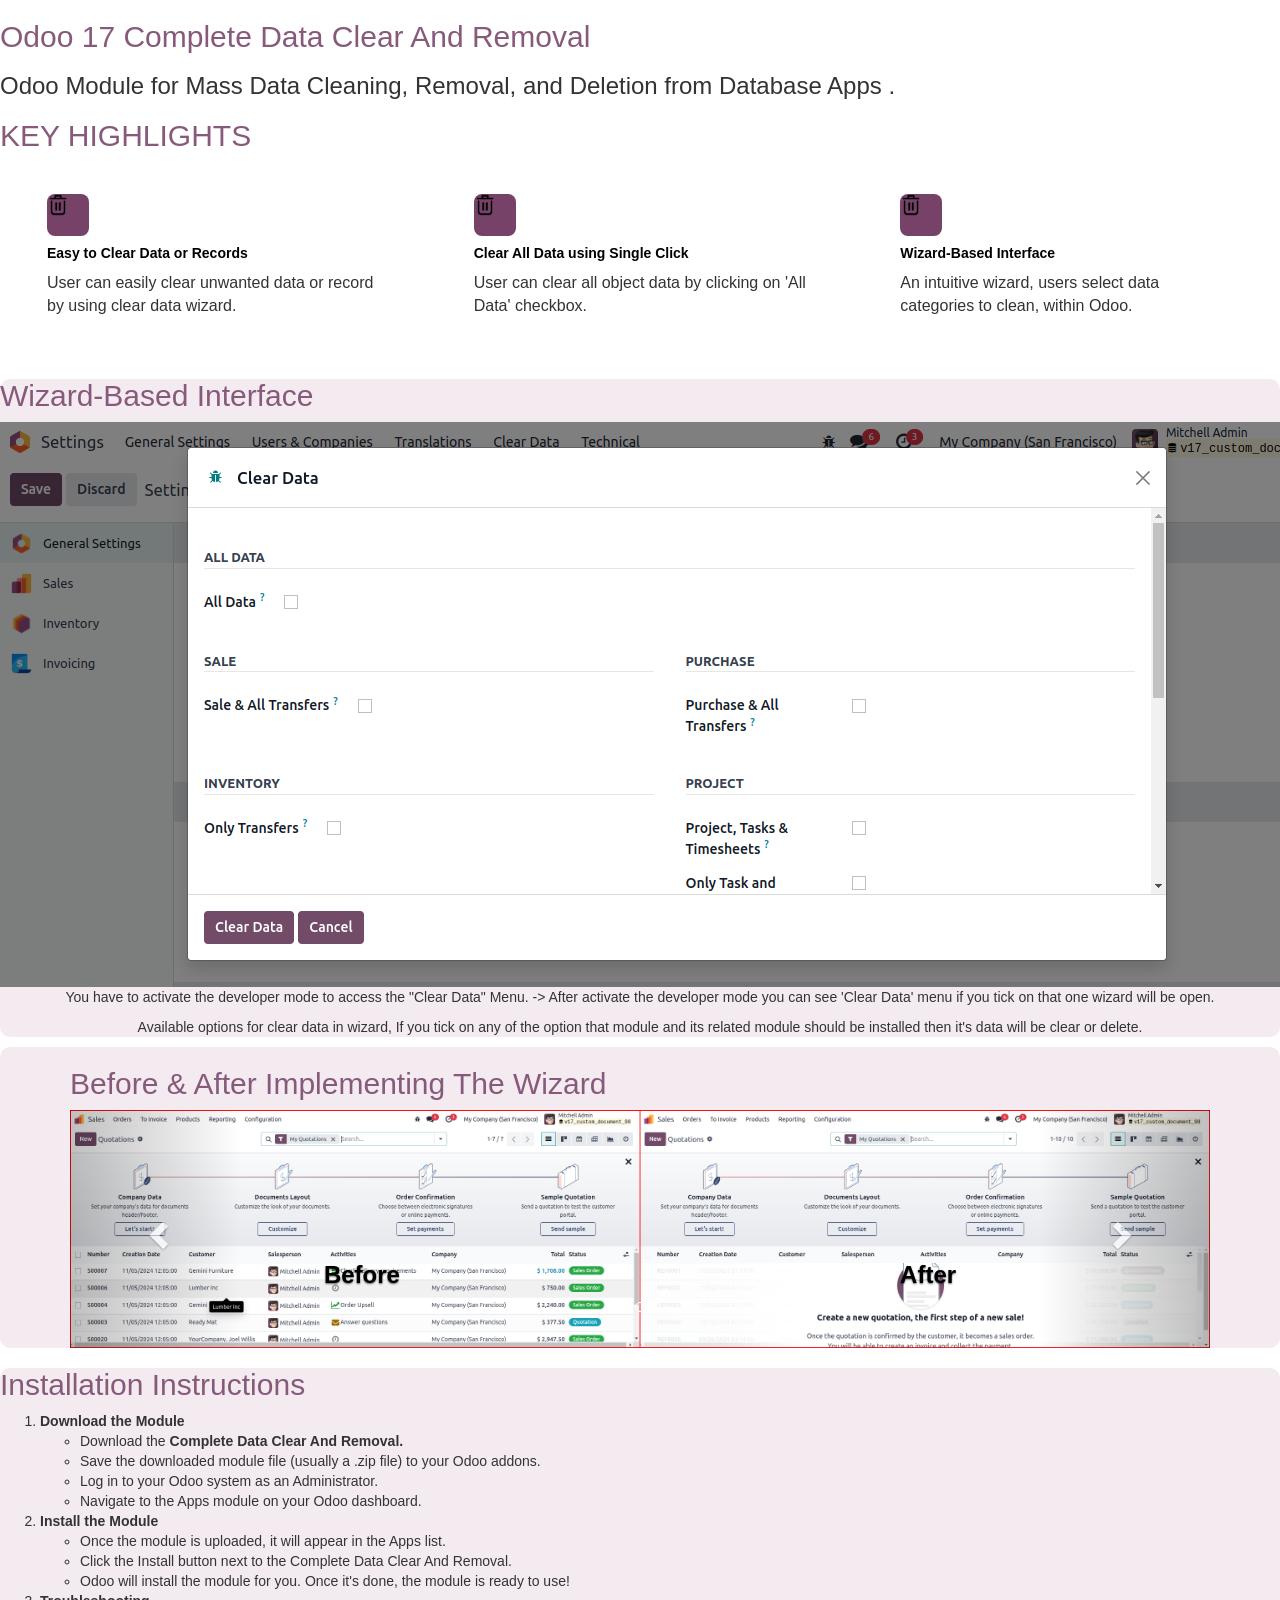
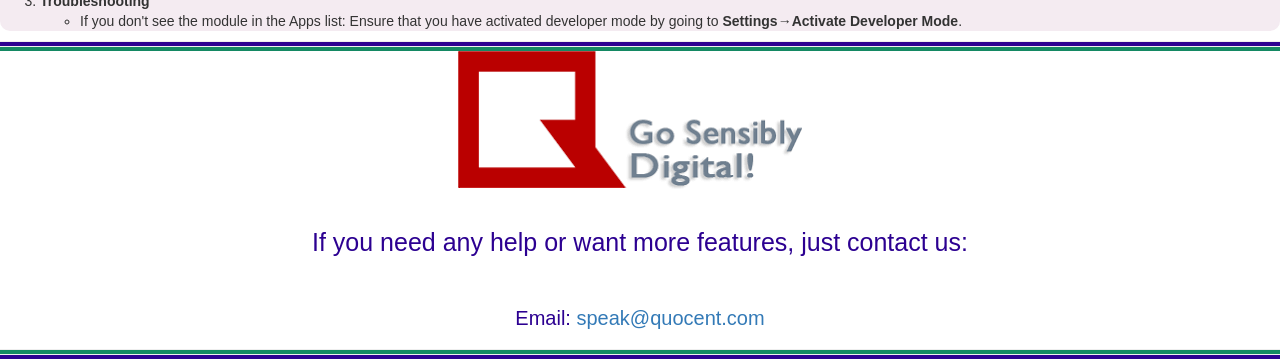
<file: complete_data_clear_and_removal/static/description/index.html>
<html lang="en">
    <head>
        <meta charset="utf-8">
        <meta name="viewport" content="width=device-width, initial-scale=1">
        <link rel="stylesheet" href="https://maxcdn.bootstrapcdn.com/bootstrap/3.4.1/css/bootstrap.min.css">
        <script src="https://ajax.googleapis.com/ajax/libs/jquery/1.12.4/jquery.min.js"></script>
        <script src="https://maxcdn.bootstrapcdn.com/bootstrap/3.4.1/js/bootstrap.min.js"></script>
    </head>
    <body>
        <section class="oe_container">
            <div class="oe_row oe_spaced">
                <h2 class="oe_slogan" style="color:#875A7B;">Odoo 17 Complete Data Clear And Removal</h2>
                <h3 class="oe_slogan">Odoo Module for Mass Data Cleaning, Removal, and Deletion from Database Apps .</h3>
            </div>
        </section>

        <section class="oe_container oe_dark">
            <div class="oe_row oe_spaced">
                <h2 class="oe_slogan" style="color:#875A7B;">KEY HIGHLIGHTS</h2>
                <div style="display: flex;">
                    <div class="col-lg-4" style="flex: 1;">
                        <div class="mb-4 position-relative d-flex flex-column justify-content-center gap-3"
                             style="border-radius: 12px;background:  #FFF;padding:32px;z-index: 2; ">
                            <div class="d-flex justify-content-center align-items-center"
                                 style="background-color:#764268 !important; border-radius:8px !important; height:42px; width:42px">
                                <img src="./assets/key.png"
                                     class="img-responsive" height="22px"
                                     width="22px">
                            </div>
                                <h5 class="m-0"
                                    style="color:#000 !important; font-weight:bold">
                                    Easy to Clear Data or Records
                                </h5>
                                <p class="m-0"
                                   style="font-size:0.9rem; color:var(--text-color-light); font-size: 16px; font-weight: 400;">
                                    User can easily clear unwanted data or record by using clear data wizard.</p>
                        </div>
                    </div>
                    <div class="col-lg-4" style="flex: 1;">
                        <div class="mb-4 position-relative d-flex flex-column justify-content-center gap-3"
                             style="border-radius: 12px;background:  #FFF;padding:32px;z-index: 2; ">
                            <div class="d-flex justify-content-center align-items-center"
                                 style="background-color:#764268 !important; border-radius:8px !important; height:42px; width:42px">
                                <img src="./assets/key.png"
                                     class="img-responsive" height="22px"
                                     width="22px">
                            </div>
                                <h5 class="m-0"
                                    style="color:#000 !important; font-weight:bold">
                                    Clear All Data using Single Click
                                </h5>
                                <p class="m-0"
                                   style="font-size:0.9rem; color:var(--text-color-light); font-size: 16px; font-weight: 400;">
                                    User can clear all object data by clicking on 'All Data' checkbox.</p>
                        </div>
                    </div>
                    <div class="col-lg-4" style="flex: 1; ">
                        <div class="mb-4 position-relative d-flex flex-column justify-content-center gap-3"
                             style="border-radius: 12px;background:  #FFF;padding:32px;z-index: 2; ">
                            <div class="d-flex justify-content-center align-items-center"
                                 style="background-color:#764268 !important; border-radius:8px !important; height:42px; width:42px">
                                <img src="./assets/key.png"
                                     class="img-responsive" height="22px"
                                     width="22px">
                            </div>
                                <h5 class="m-0"
                                    style="color:#000 !important; font-weight:bold">
                                    Wizard-Based Interface
                                </h5>
                                <p class="m-0"
                                   style="font-size:0.9rem; color:var(--text-color-light); font-size: 16px; font-weight: 400;">
                                    An intuitive wizard, users select data categories to clean, within Odoo.
                                </p>
                        </div>
                    </div>
                </div>
        </section>

        <section class="oe_container" style="background-color:#f4ebf1; border-radius:10px">
            <div class="oe_row oe_spaced">
                <h2 class="oe_slogan" style="color:#875A7B;">Wizard-Based Interface</h2>
                <img class="oe_picture oe_screenshot" style="margin: 0 auto; display: block;" src="./assets/wizard.png">
                <p class="oe_mt32 oe_mb32" style="display: flex; justify-content: center;">
                    You have to activate the developer mode to access the "Clear Data" Menu. -> After activate the developer mode you can see 'Clear Data' menu if you tick on that one wizard will be open.
                </p>
                <p class="oe_mt32 oe_mb32" style="display: flex; justify-content: center;">
                    Available options for clear data in wizard, If you tick on any of the option that module and its related module should be installed then it's data will be clear or delete.
                </p>
            </div>
        </section>

        <section class="oe_container" style="background-color:#f4ebf1; border-radius:10px">
        <div class="container">
            <h2 class="oe_slogan" style="color:#875A7B;">Before & After Implementing The Wizard</h2>
            <div id="myCarousel" class="carousel slide" data-ride="carousel">
                <!-- Indicators -->
                <ol class="carousel-indicators">
                    <li data-target="#myCarousel" data-slide-to="0" class="active"></li>
                    <li data-target="#myCarousel" data-slide-to="1"></li>
                    <li data-target="#myCarousel" data-slide-to="2"></li>
                </ol>

                <!-- Wrapper for slides -->
                <div class="carousel-inner">
                    <div class="item active">
                        <img src="./assets/1.png" alt="Slide 1" style="width:100%;">
                        <div class="carousel-caption">
                            <h3 class="oe_slogan" style="color:#000000;"><b>Before</b> &nbsp;&nbsp;&nbsp;&nbsp;&nbsp;&nbsp;&nbsp;&nbsp;&nbsp;&nbsp;&nbsp;&nbsp;&nbsp;&nbsp;&nbsp;&nbsp;&nbsp;&nbsp;&nbsp;&nbsp;&nbsp;&nbsp;&nbsp;&nbsp;&nbsp;&nbsp;&nbsp;&nbsp;&nbsp;&nbsp;&nbsp;&nbsp;&nbsp;&nbsp;&nbsp;&nbsp;&nbsp;&nbsp;&nbsp;&nbsp;&nbsp;&nbsp;&nbsp;&nbsp;&nbsp;&nbsp;&nbsp;&nbsp;&nbsp;&nbsp;&nbsp;&nbsp;&nbsp;&nbsp;&nbsp;&nbsp;&nbsp;&nbsp;&nbsp;&nbsp;&nbsp;&nbsp;&nbsp;&nbsp;&nbsp;&nbsp;&nbsp;&nbsp;&nbsp;&nbsp;&nbsp;&nbsp;&nbsp;&nbsp;<b>After</b></h3>
                        </div>
                    </div>
                    <div class="item">
                        <img src="./assets/2.png" alt="Slide 2" style="width:100%;">
                        <div class="carousel-caption">
                            <h3 class="oe_slogan" style="color:#000000;"><b>Before</b> &nbsp;&nbsp;&nbsp;&nbsp;&nbsp;&nbsp;&nbsp;&nbsp;&nbsp;&nbsp;&nbsp;&nbsp;&nbsp;&nbsp;&nbsp;&nbsp;&nbsp;&nbsp;&nbsp;&nbsp;&nbsp;&nbsp;&nbsp;&nbsp;&nbsp;&nbsp;&nbsp;&nbsp;&nbsp;&nbsp;&nbsp;&nbsp;&nbsp;&nbsp;&nbsp;&nbsp;&nbsp;&nbsp;&nbsp;&nbsp;&nbsp;&nbsp;&nbsp;&nbsp;&nbsp;&nbsp;&nbsp;&nbsp;&nbsp;&nbsp;&nbsp;&nbsp;&nbsp;&nbsp;&nbsp;&nbsp;&nbsp;&nbsp;&nbsp;&nbsp;&nbsp;&nbsp;&nbsp;&nbsp;&nbsp;&nbsp;&nbsp;&nbsp;&nbsp;&nbsp;&nbsp;&nbsp;&nbsp;&nbsp;<b>After</b></h3>
                        </div>
                    </div>
                    <div class="item">
                        <img src="./assets/3.png" alt="Slide 3" style="width:100%;">
                        <div class="carousel-caption">
                            <h3 class="oe_slogan" style="color:#000000;"><b>Before</b> &nbsp;&nbsp;&nbsp;&nbsp;&nbsp;&nbsp;&nbsp;&nbsp;&nbsp;&nbsp;&nbsp;&nbsp;&nbsp;&nbsp;&nbsp;&nbsp;&nbsp;&nbsp;&nbsp;&nbsp;&nbsp;&nbsp;&nbsp;&nbsp;&nbsp;&nbsp;&nbsp;&nbsp;&nbsp;&nbsp;&nbsp;&nbsp;&nbsp;&nbsp;&nbsp;&nbsp;&nbsp;&nbsp;&nbsp;&nbsp;&nbsp;&nbsp;&nbsp;&nbsp;&nbsp;&nbsp;&nbsp;&nbsp;&nbsp;&nbsp;&nbsp;&nbsp;&nbsp;&nbsp;&nbsp;&nbsp;&nbsp;&nbsp;&nbsp;&nbsp;&nbsp;&nbsp;&nbsp;&nbsp;&nbsp;&nbsp;&nbsp;&nbsp;&nbsp;&nbsp;&nbsp;&nbsp;&nbsp;&nbsp;<b>After</b></h3>
                        </div>
                    </div>
                    <div class="item">
                        <img src="./assets/4.png" alt="Slide 3" style="width:100%;">
                        <div class="carousel-caption">
                            <h3 class="oe_slogan" style="color:#000000;"><b>Before</b> &nbsp;&nbsp;&nbsp;&nbsp;&nbsp;&nbsp;&nbsp;&nbsp;&nbsp;&nbsp;&nbsp;&nbsp;&nbsp;&nbsp;&nbsp;&nbsp;&nbsp;&nbsp;&nbsp;&nbsp;&nbsp;&nbsp;&nbsp;&nbsp;&nbsp;&nbsp;&nbsp;&nbsp;&nbsp;&nbsp;&nbsp;&nbsp;&nbsp;&nbsp;&nbsp;&nbsp;&nbsp;&nbsp;&nbsp;&nbsp;&nbsp;&nbsp;&nbsp;&nbsp;&nbsp;&nbsp;&nbsp;&nbsp;&nbsp;&nbsp;&nbsp;&nbsp;&nbsp;&nbsp;&nbsp;&nbsp;&nbsp;&nbsp;&nbsp;&nbsp;&nbsp;&nbsp;&nbsp;&nbsp;&nbsp;&nbsp;&nbsp;&nbsp;&nbsp;&nbsp;&nbsp;&nbsp;&nbsp;&nbsp;<b>After</b></h3>
                        </div>
                    </div>
                    <div class="item">
                        <img src="./assets/5.png" alt="Slide 3" style="width:100%;">
                        <div class="carousel-caption">
                            <h3 class="oe_slogan" style="color:#000000;"><b>Before</b> &nbsp;&nbsp;&nbsp;&nbsp;&nbsp;&nbsp;&nbsp;&nbsp;&nbsp;&nbsp;&nbsp;&nbsp;&nbsp;&nbsp;&nbsp;&nbsp;&nbsp;&nbsp;&nbsp;&nbsp;&nbsp;&nbsp;&nbsp;&nbsp;&nbsp;&nbsp;&nbsp;&nbsp;&nbsp;&nbsp;&nbsp;&nbsp;&nbsp;&nbsp;&nbsp;&nbsp;&nbsp;&nbsp;&nbsp;&nbsp;&nbsp;&nbsp;&nbsp;&nbsp;&nbsp;&nbsp;&nbsp;&nbsp;&nbsp;&nbsp;&nbsp;&nbsp;&nbsp;&nbsp;&nbsp;&nbsp;&nbsp;&nbsp;&nbsp;&nbsp;&nbsp;&nbsp;&nbsp;&nbsp;&nbsp;&nbsp;&nbsp;&nbsp;&nbsp;&nbsp;&nbsp;&nbsp;&nbsp;&nbsp;<b>After</b></h3>
                        </div>
                    </div>
                    <div class="item">
                        <img src="./assets/6.png" alt="Slide 3" style="width:100%;">
                        <div class="carousel-caption">
                            <h3 class="oe_slogan" style="color:#000000;"><b>Before</b> &nbsp;&nbsp;&nbsp;&nbsp;&nbsp;&nbsp;&nbsp;&nbsp;&nbsp;&nbsp;&nbsp;&nbsp;&nbsp;&nbsp;&nbsp;&nbsp;&nbsp;&nbsp;&nbsp;&nbsp;&nbsp;&nbsp;&nbsp;&nbsp;&nbsp;&nbsp;&nbsp;&nbsp;&nbsp;&nbsp;&nbsp;&nbsp;&nbsp;&nbsp;&nbsp;&nbsp;&nbsp;&nbsp;&nbsp;&nbsp;&nbsp;&nbsp;&nbsp;&nbsp;&nbsp;&nbsp;&nbsp;&nbsp;&nbsp;&nbsp;&nbsp;&nbsp;&nbsp;&nbsp;&nbsp;&nbsp;&nbsp;&nbsp;&nbsp;&nbsp;&nbsp;&nbsp;&nbsp;&nbsp;&nbsp;&nbsp;&nbsp;&nbsp;&nbsp;&nbsp;&nbsp;&nbsp;&nbsp;&nbsp;<b>After</b></h3>
                        </div>
                    </div>
                    <div class="item">
                        <img src="./assets/7.png" alt="Slide 3" style="width:100%;">
                        <div class="carousel-caption">
                            <h3 class="oe_slogan" style="color:#000000;"><b>Before</b> &nbsp;&nbsp;&nbsp;&nbsp;&nbsp;&nbsp;&nbsp;&nbsp;&nbsp;&nbsp;&nbsp;&nbsp;&nbsp;&nbsp;&nbsp;&nbsp;&nbsp;&nbsp;&nbsp;&nbsp;&nbsp;&nbsp;&nbsp;&nbsp;&nbsp;&nbsp;&nbsp;&nbsp;&nbsp;&nbsp;&nbsp;&nbsp;&nbsp;&nbsp;&nbsp;&nbsp;&nbsp;&nbsp;&nbsp;&nbsp;&nbsp;&nbsp;&nbsp;&nbsp;&nbsp;&nbsp;&nbsp;&nbsp;&nbsp;&nbsp;&nbsp;&nbsp;&nbsp;&nbsp;&nbsp;&nbsp;&nbsp;&nbsp;&nbsp;&nbsp;&nbsp;&nbsp;&nbsp;&nbsp;&nbsp;&nbsp;&nbsp;&nbsp;&nbsp;&nbsp;&nbsp;&nbsp;&nbsp;&nbsp;<b>After</b></h3>
                        </div>
                    </div>
                    <div class="item">
                        <img src="./assets/8.png" alt="Slide 3" style="width:100%;">
                        <div class="carousel-caption">
                            <h3 class="oe_slogan" style="color:#000000;"><b>Before</b> &nbsp;&nbsp;&nbsp;&nbsp;&nbsp;&nbsp;&nbsp;&nbsp;&nbsp;&nbsp;&nbsp;&nbsp;&nbsp;&nbsp;&nbsp;&nbsp;&nbsp;&nbsp;&nbsp;&nbsp;&nbsp;&nbsp;&nbsp;&nbsp;&nbsp;&nbsp;&nbsp;&nbsp;&nbsp;&nbsp;&nbsp;&nbsp;&nbsp;&nbsp;&nbsp;&nbsp;&nbsp;&nbsp;&nbsp;&nbsp;&nbsp;&nbsp;&nbsp;&nbsp;&nbsp;&nbsp;&nbsp;&nbsp;&nbsp;&nbsp;&nbsp;&nbsp;&nbsp;&nbsp;&nbsp;&nbsp;&nbsp;&nbsp;&nbsp;&nbsp;&nbsp;&nbsp;&nbsp;&nbsp;&nbsp;&nbsp;&nbsp;&nbsp;&nbsp;&nbsp;&nbsp;&nbsp;&nbsp;&nbsp;<b>After</b></h3>
                        </div>
                    </div>
                    <div class="item">
                        <img src="./assets/9.png" alt="Slide 3" style="width:100%;">
                        <div class="carousel-caption">
                            <h3 class="oe_slogan" style="color:#000000;"><b>Before</b> &nbsp;&nbsp;&nbsp;&nbsp;&nbsp;&nbsp;&nbsp;&nbsp;&nbsp;&nbsp;&nbsp;&nbsp;&nbsp;&nbsp;&nbsp;&nbsp;&nbsp;&nbsp;&nbsp;&nbsp;&nbsp;&nbsp;&nbsp;&nbsp;&nbsp;&nbsp;&nbsp;&nbsp;&nbsp;&nbsp;&nbsp;&nbsp;&nbsp;&nbsp;&nbsp;&nbsp;&nbsp;&nbsp;&nbsp;&nbsp;&nbsp;&nbsp;&nbsp;&nbsp;&nbsp;&nbsp;&nbsp;&nbsp;&nbsp;&nbsp;&nbsp;&nbsp;&nbsp;&nbsp;&nbsp;&nbsp;&nbsp;&nbsp;&nbsp;&nbsp;&nbsp;&nbsp;&nbsp;&nbsp;&nbsp;&nbsp;&nbsp;&nbsp;&nbsp;&nbsp;&nbsp;&nbsp;&nbsp;&nbsp;<b>After</b></h3>
                        </div>
                    </div>
                    <div class="item">
                        <img src="./assets/10.png" alt="Slide 3" style="width:100%;">
                        <div class="carousel-caption">
                            <h3 class="oe_slogan" style="color:#000000;"><b>Before</b> &nbsp;&nbsp;&nbsp;&nbsp;&nbsp;&nbsp;&nbsp;&nbsp;&nbsp;&nbsp;&nbsp;&nbsp;&nbsp;&nbsp;&nbsp;&nbsp;&nbsp;&nbsp;&nbsp;&nbsp;&nbsp;&nbsp;&nbsp;&nbsp;&nbsp;&nbsp;&nbsp;&nbsp;&nbsp;&nbsp;&nbsp;&nbsp;&nbsp;&nbsp;&nbsp;&nbsp;&nbsp;&nbsp;&nbsp;&nbsp;&nbsp;&nbsp;&nbsp;&nbsp;&nbsp;&nbsp;&nbsp;&nbsp;&nbsp;&nbsp;&nbsp;&nbsp;&nbsp;&nbsp;&nbsp;&nbsp;&nbsp;&nbsp;&nbsp;&nbsp;&nbsp;&nbsp;&nbsp;&nbsp;&nbsp;&nbsp;&nbsp;&nbsp;&nbsp;&nbsp;&nbsp;&nbsp;&nbsp;&nbsp;<b>After</b></h3>
                        </div>
                    </div>
                    <div class="item">
                        <img src="./assets/11.png" alt="Slide 3" style="width:100%;">
                        <div class="carousel-caption">
                            <h3 class="oe_slogan" style="color:#000000;"><b>Before</b> &nbsp;&nbsp;&nbsp;&nbsp;&nbsp;&nbsp;&nbsp;&nbsp;&nbsp;&nbsp;&nbsp;&nbsp;&nbsp;&nbsp;&nbsp;&nbsp;&nbsp;&nbsp;&nbsp;&nbsp;&nbsp;&nbsp;&nbsp;&nbsp;&nbsp;&nbsp;&nbsp;&nbsp;&nbsp;&nbsp;&nbsp;&nbsp;&nbsp;&nbsp;&nbsp;&nbsp;&nbsp;&nbsp;&nbsp;&nbsp;&nbsp;&nbsp;&nbsp;&nbsp;&nbsp;&nbsp;&nbsp;&nbsp;&nbsp;&nbsp;&nbsp;&nbsp;&nbsp;&nbsp;&nbsp;&nbsp;&nbsp;&nbsp;&nbsp;&nbsp;&nbsp;&nbsp;&nbsp;&nbsp;&nbsp;&nbsp;&nbsp;&nbsp;&nbsp;&nbsp;&nbsp;&nbsp;&nbsp;&nbsp;<b>After</b></h3>
                        </div>
                    </div>
                    <div class="item">
                        <img src="./assets/12.png" alt="Slide 3" style="width:100%;">
                        <div class="carousel-caption">
                            <h3 class="oe_slogan" style="color:#000000;"><b>Before</b> &nbsp;&nbsp;&nbsp;&nbsp;&nbsp;&nbsp;&nbsp;&nbsp;&nbsp;&nbsp;&nbsp;&nbsp;&nbsp;&nbsp;&nbsp;&nbsp;&nbsp;&nbsp;&nbsp;&nbsp;&nbsp;&nbsp;&nbsp;&nbsp;&nbsp;&nbsp;&nbsp;&nbsp;&nbsp;&nbsp;&nbsp;&nbsp;&nbsp;&nbsp;&nbsp;&nbsp;&nbsp;&nbsp;&nbsp;&nbsp;&nbsp;&nbsp;&nbsp;&nbsp;&nbsp;&nbsp;&nbsp;&nbsp;&nbsp;&nbsp;&nbsp;&nbsp;&nbsp;&nbsp;&nbsp;&nbsp;&nbsp;&nbsp;&nbsp;&nbsp;&nbsp;&nbsp;&nbsp;&nbsp;&nbsp;&nbsp;&nbsp;&nbsp;&nbsp;&nbsp;&nbsp;&nbsp;&nbsp;&nbsp;<b>After</b></h3>
                        </div>
                    </div>
                    <div class="item">
                        <img src="./assets/13.png" alt="Slide 3" style="width:100%;">
                        <div class="carousel-caption">
                            <h3 class="oe_slogan" style="color:#000000;"><b>Before</b> &nbsp;&nbsp;&nbsp;&nbsp;&nbsp;&nbsp;&nbsp;&nbsp;&nbsp;&nbsp;&nbsp;&nbsp;&nbsp;&nbsp;&nbsp;&nbsp;&nbsp;&nbsp;&nbsp;&nbsp;&nbsp;&nbsp;&nbsp;&nbsp;&nbsp;&nbsp;&nbsp;&nbsp;&nbsp;&nbsp;&nbsp;&nbsp;&nbsp;&nbsp;&nbsp;&nbsp;&nbsp;&nbsp;&nbsp;&nbsp;&nbsp;&nbsp;&nbsp;&nbsp;&nbsp;&nbsp;&nbsp;&nbsp;&nbsp;&nbsp;&nbsp;&nbsp;&nbsp;&nbsp;&nbsp;&nbsp;&nbsp;&nbsp;&nbsp;&nbsp;&nbsp;&nbsp;&nbsp;&nbsp;&nbsp;&nbsp;&nbsp;&nbsp;&nbsp;&nbsp;&nbsp;&nbsp;&nbsp;&nbsp;<b>After</b></h3>
                        </div>
                    </div>
                </div>

                <!-- Controls -->
                <a class="left carousel-control" href="#myCarousel" data-slide="prev">
                    <span class="glyphicon glyphicon-chevron-left"></span>
                    <span class="sr-only">Previous</span>
                </a>
                <a class="right carousel-control" href="#myCarousel" data-slide="next">
                    <span class="glyphicon glyphicon-chevron-right"></span>
                    <span class="sr-only">Next</span>
                </a>
            </div>
        </div>
        </section>


        <section class="oe_container" style="background-color:#f4ebf1; border-radius:10px">
            <div class="oe_row oe_spaced">
                <h2 class="oe_slogan" style="color:#875A7B;">Installation Instructions</h2>
                    <ol>
                        <li><strong>Download the Module</strong>
                            <ul>
                                <li>Download the <b>Complete Data Clear And Removal.</b></li>
                                <li>Save the downloaded module file (usually a .zip file) to your Odoo addons.</li>
                                <li>Log in to your Odoo system as an Administrator.</li>
                                <li>Navigate to the Apps module on your Odoo dashboard.</li>
                            </ul>
                        </li>
                        <li><strong>Install the Module</strong>
                            <ul>
                                <li>Once the module is uploaded, it will appear in the Apps list.</li>
                                <li>Click the Install button next to the Complete Data Clear And Removal.</li>
                                <li>Odoo will install the module for you. Once it's done, the module is ready to use!</li>
                            </ul>
                        </li>
                        <li><strong>Troubleshooting</strong>
                            <ul>
                                <li>If you don't see the module in the Apps list: Ensure that you have activated developer mode by going to <b>Settings→Activate Developer Mode</b>.
                                </li>
                            </ul>
                        </li>
                    </ol>
            </div>
        </section>

        <hr style="width: 100%;height: 4px;background: #2C0091;margin: 0px 0px;">
        <hr style="width: 100%;height: 4px;background: #148963;margin: 0px 0px;">
        <section class="oe_container oe_dark">
            <div class="oe_row ">
                <div class="oe_slogan text-center">
                    <img src="qcent_logo.png"/>
                    <div style="color:#269900;">
                        <br>
                        <h3 style="color:#2C0091;font-size: 25px;">If you need any help or want more features, just contact us:</h3><br>
                        <h3 style="color:#2C0091;font-size: 20px;">Email: <a href="speak@quocent.com">speak@quocent.com</a> <br></h3>
                    </div>
                    <div class="oe_slogan">
                        <h2>
                        <a target="_blank" href="https://www.facebook.com/quocent/" style="margin-right: 15px;">
                            <i class="fa fa-facebook-square" style="font-size:38px;"></i>
                        </a>
                        <a target="_blank" href="https://twitter.com/quocent/" style="margin-right: 15px;">
                            <i class="fa fa-twitter" style="font-size:38px;"></i>
                        </a>
                        <a href="https://www.linkedin.com/company/quocent" target="_blank" style="margin-right: 15px;">
                            <i class="fa fa-linkedin" style="font-size:38px;"></i>
                        </a>
                        <a target="_blank" href="#">
                            <i class="fa fa-youtube-play" style="font-size:38px;"></i>
                        </a>
                        </h2>
                    </div>
                </div>
            </div>
        </section>
        <hr style="width: 100%;height: 4px;background: #148963;margin: 0px 0px;">
        <hr style="width: 100%;height: 4px;background: #2C0091;margin: 0px 0px;">
    </body>
</html>
</file>
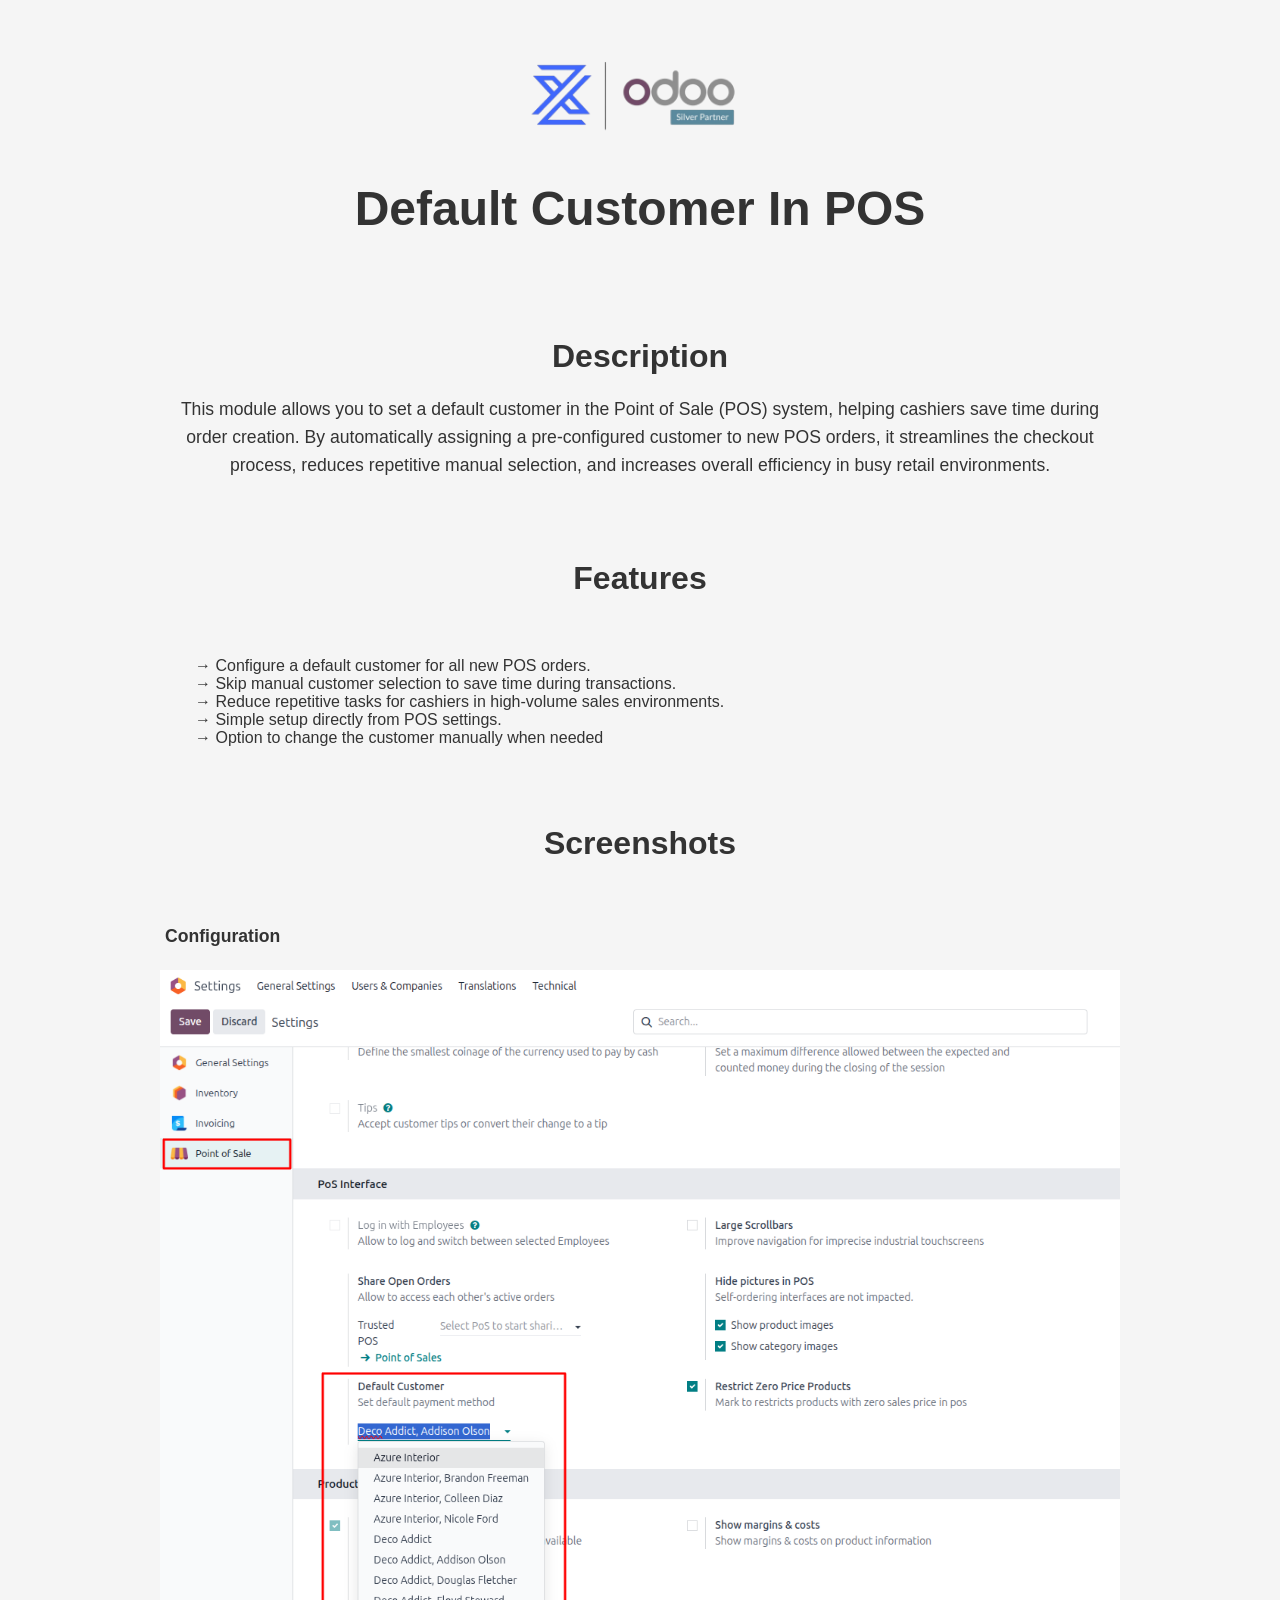
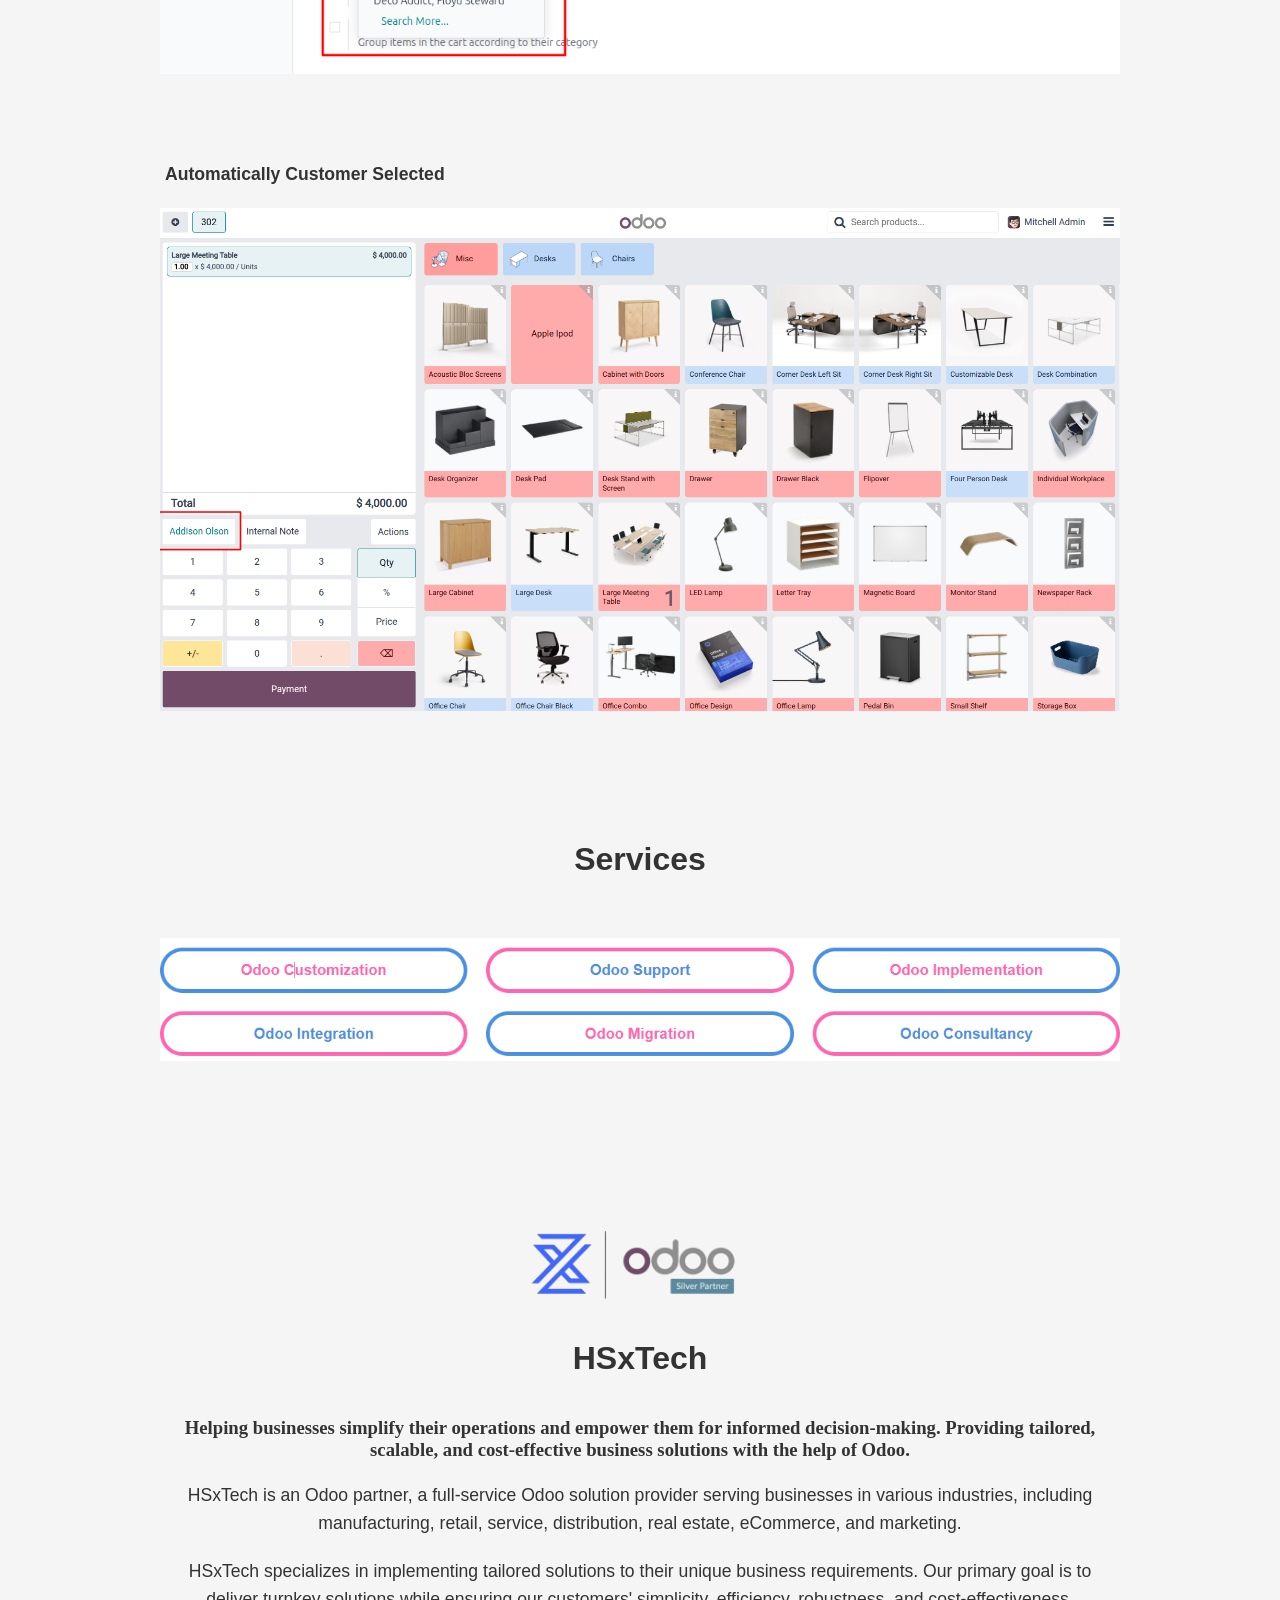
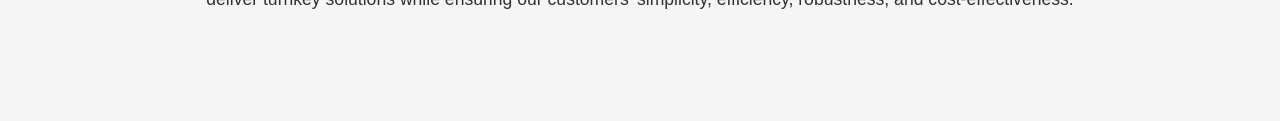
<file: hs_default_customer_pos/static/description/index.html>
<!DOCTYPE html>
<html lang="en">

<head>
    <meta charset="UTF-8">
    <meta name="viewport" content="width=device-width, initial-scale=1.0">
    <title>HSxTech Services</title>
</head>

<body style="font-family: Arial, sans-serif; margin: 0; padding: 0; background: #f5f5f5; color: #333;">
<div style="padding: 20px; position: relative; text-align: center;">
    <div style="width: 100%; max-width: 1200px; margin: 0 auto; padding: 20px; text-align: center;">
        <img src="logo.png" alt="HSxTech Logo" style="width: 230px;margin-bottom: -10px;">
        <h1 style="font-size: 3em;margin-bottom: 20px;color: #333;">Default Customer In POS</h1>
    </div>
</div>

<div style="position: relative;">
    <div style="width: 100%; max-width: 1200px; margin: 0 auto; padding: 20px; text-align: center;">
        <h1 style="font-size: 2em; margin-bottom: 20px; color: #333;">Description</h1>
        <p style="font-size: 1.1em;margin-bottom: 20px;color: #333;line-height: 1.6;margin-left: 125px;margin-right: 125px;">This module allows you to set a default customer in the Point of Sale (POS) system, helping cashiers save time during order creation. By automatically assigning a pre-configured customer to new POS orders, it streamlines the checkout process, reduces repetitive manual selection, and increases overall efficiency in busy retail environments.</p>
    </div>
</div>

    <div style="width: 100%; max-width: 1200px; margin: 0 auto; padding: 20px; text-align: center; position:relative;">
        <h1 style="font-size: 2em; margin-bottom: 60px; color: #333;">Features</h1>
            <ul style="list-style-type: none; padding-left: 30px; margin-top: 0; margin-left: 125px; text-align: left;">
                <li style="color: #333;position: relative;font-size: 1em;">→ Configure a default customer for all new POS orders.</li>
                <li style="color: #333;position: relative;font-size: 1em;">→ Skip manual customer selection to save time during transactions.</li>
                <li style="color: #333;position: relative;font-size: 1em;">→ Reduce repetitive tasks for cashiers in high-volume sales environments.</li>
                <li style="color: #333;position: relative;font-size: 1em;">→ Simple setup directly from POS settings.</li>
                <li style="color: #333;position: relative;font-size: 1em;">→ Option to change the customer manually when needed</li>
            </ul>
    </div>
    <div style="width: 100%; max-width: 1200px; margin: 0 auto; padding: 20px; text-align: center; position:relative;">
        <h1 style="font-size: 2em; margin-bottom: 60px; color: #333;">Screenshots</h1>
        <p style="font-size: 1.1em; margin-bottom: 20px; color: #333; line-height: 1.6; text-align: left; position: relative;margin-left: 125px;font-weight:bold;">Configuration</p>
        <div style="display: inline-block;width: 80%;max-width: 80%;border: none;position: relative;margin-bottom: 20px;overflow: hidden;">
            <img src="img.png" alt="Screenshot 1" style="width: 100%;height: auto;object-fit: cover;border-top-left-radius: 0px;border-top-right-radius: 0px;">
        </div>
    </div>
    <div style="width: 100%; max-width: 1200px; margin: 0 auto; padding: 20px; text-align: center; position:relative;">
        <p style="font-weight:bold;font-size: 1.1em; margin-bottom: 20px; color: #333; line-height: 1.6; text-align: left; position: relative; margin-left: 125px;">Automatically Customer Selected</p>
        <div style="display: inline-block;width: 80%;max-width: 80%;border: none;position: relative;margin-bottom: 20px;overflow: hidden;">
            <img src="img_1.png" alt="Screenshot 1" style="width: 100%;height: auto;object-fit: cover;border-top-left-radius: 0px;border-top-right-radius: 0px;">
        </div>
    </div>

<div style=" padding: 40px 0; position:relative;">
    <div style="width: 100%; max-width: 1200px; margin: 0 auto; padding: 20px; text-align: center;">
        <h1 style="font-size: 2em; margin-bottom: 60px; color: #333; text-align: center;">Services</h1>
           <div style="display: inline-block;width: 80%;max-width: 80%;border: none;position: relative;margin-bottom: 20px;overflow: hidden;">
            <img src="img_3.png" alt="Screenshot 1" style="width: 100%;height: auto;object-fit: cover;border-top-left-radius: 0px;border-top-right-radius: 0px;">
            </div>
        </div>
    </div>
<footer style="padding: 40px 0; text-align: center; position:relative;">
    <div style="width: 100%; max-width: 1200px; margin: 0 auto; padding: 20px; text-align: center;">
        <img src="logo.png" alt="HSxTech Logo" style="width: 230px; margin-bottom: -10px;">
        <h1 style="font-size: 2em; margin-bottom: 40px; color: #333;">HSxTech</h1>
        <h3 style="font-family:Cambria, Cochin, Georgia, Times, 'Times New Roman', serif;margin-bottom: 20px;color: #333;margin-left: 125px;margin-right: 125px;"><b>Helping businesses simplify their operations and empower them for informed decision-making. Providing tailored, scalable, and cost-effective business solutions with the help of Odoo.</b></h3>
        <p style="font-size: 1.1em; margin-bottom: 20px; color: #333; line-height: 1.6; margin-left: 125px; margin-right: 125px;">HSxTech is an Odoo partner, a full-service Odoo solution provider serving businesses in various industries, including manufacturing, retail, service, distribution, real estate, eCommerce, and marketing.</p>
        <p style="font-size: 1.1em; margin-bottom: 20px; color: #333; line-height: 1.6; margin-left: 125px; margin-right: 125px;">HSxTech specializes in implementing tailored solutions to their unique business requirements. Our primary goal is to deliver turnkey solutions while ensuring our customers' simplicity, efficiency, robustness, and cost-effectiveness.</p>
        <div style="i-icons">
            <a style="margin: 0 10px;color: #333;font-size: 1.5em;text-decoration: none;" href="mailto:info@harris.com.pk"><i style="fa fa-envelope"></i></a>
            <a style="margin: 0 10px;color: #333;font-size: 1.5em;text-decoration: none;" href="https://wa.me/+923074441188?text=Hi+%2C+How+Can+i+get+more_information+about+this."><i style="fa fa-whatsapp"></i></a>
        </div>
    </div>
</footer>
</body>
</html>
</file>
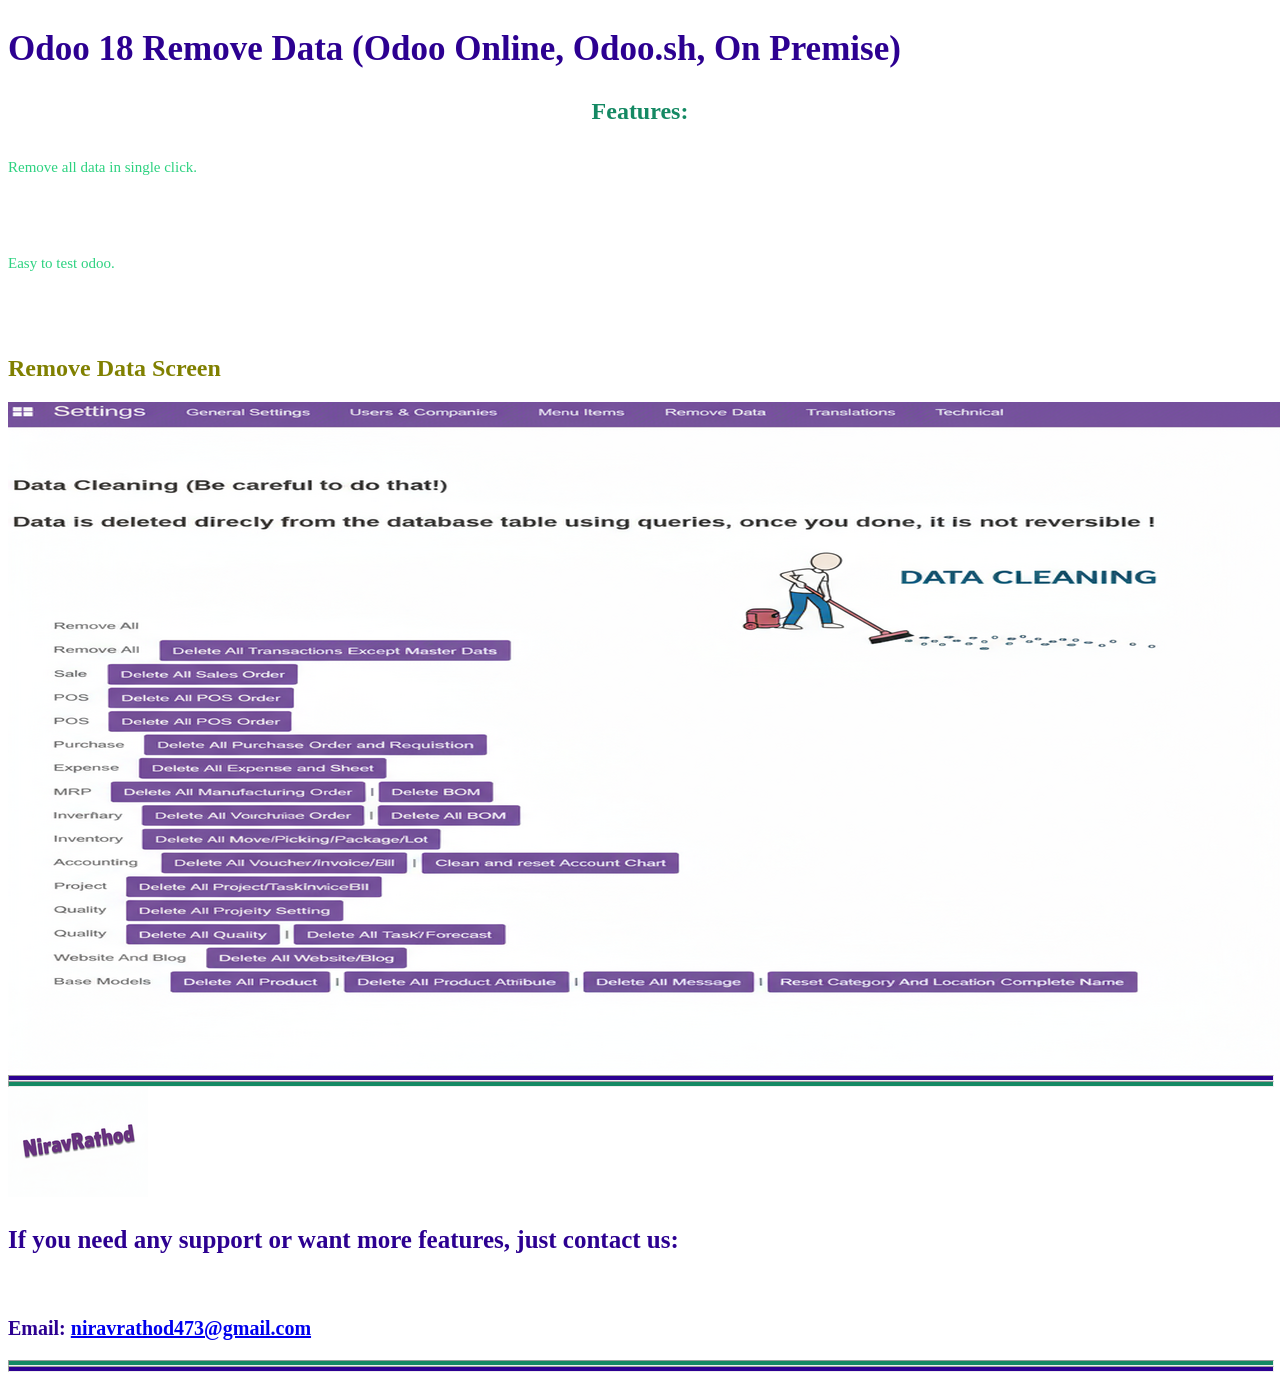
<file: nr_data_remove/static/description/index.html>
<!DOCTYPE html>
<html lang='en'>
<head>
    <meta charset='UTF-8'>
    <meta name='viewport' content='width=device-width, initial-scale=1.0'>
    <meta name='author' content='Nirav Rathod'>
    <title>Odoo Data Clean (Odoo Online, Odoo.sh, On Premise)</title>
</head>
<body>
<section class="oe_container oe_dark">
    <div class="col-md-12">
        <h2 class="oe_slogan" style="font-size: 35px;color:#2C0091"><b>Odoo 18 Remove Data (Odoo Online, Odoo.sh, On Premise)</b></h2>
    </div>
</section>

<section class="oe_container">
    <div class="oe_row oe_spaced">
        <div style="align:center;">
             <h1 style=" text-align: center;">
                 <span align="center" style="color:#148963;">
                     <span class="fa fa-star fa-spin">
                     </span>
                     Features:</span>
             </h1>
            <div class="col-sm-2"/>
            <div class="col-sm-4" style="text-align:left">
                <p class="fa fa-hand-o-right" style="color:CRIMSON;font-size: 25px;">
                    <span style="color:#2dd280;font-size: 15px;">Remove all data in single click.</span>
                </p><br/>
                <p class="fa fa-hand-o-right" style="color:CRIMSON;font-size: 25px;">
                    <span style="color:#2dd280;font-size: 15px;">Easy to test odoo.</span>
                </p><br/>
            </div>
        </div>
        <br/>
    </div>
</section>

<section class="oe_container oe_dark">
    <div class="oe_row oe_spaced">
        <h2 class="oe_slogan" style="color:olive;">Remove Data Screen</h2>
        <div class="oe_demo oe_picture oe_screenshot">
            <img src="screen.png">
        </div>
    </div>
</section>

<hr style="width: 100%;height: 4px;background: #2C0091;margin: 0px 0px;">
<hr style="width: 100%;height: 4px;background: #148963;margin: 0px 0px;">
<section class="oe_container oe_dark">
    <div class="oe_row ">
        <div class="oe_slogan text-center">
            <img src="nirav_rathod.png"/>
            <div style="color:#269900;">
                <h3 style="color:#2C0091;font-size: 25px;">If you need any support or want more features, just contact us:</h3><br>
                <h3 style="color:#2C0091;font-size: 20px;">Email: <a href="mailto:niravrathod473@gmail.com">niravrathod473@gmail.com</a> <br></h3>
            </div>
        </div>
    </div>
</section>
<hr style="width: 100%;height: 4px;background: #148963;margin: 0px 0px;">
<hr style="width: 100%;height: 4px;background: #2C0091;margin: 0px 0px;">
    
</body>
</html>
</file>
